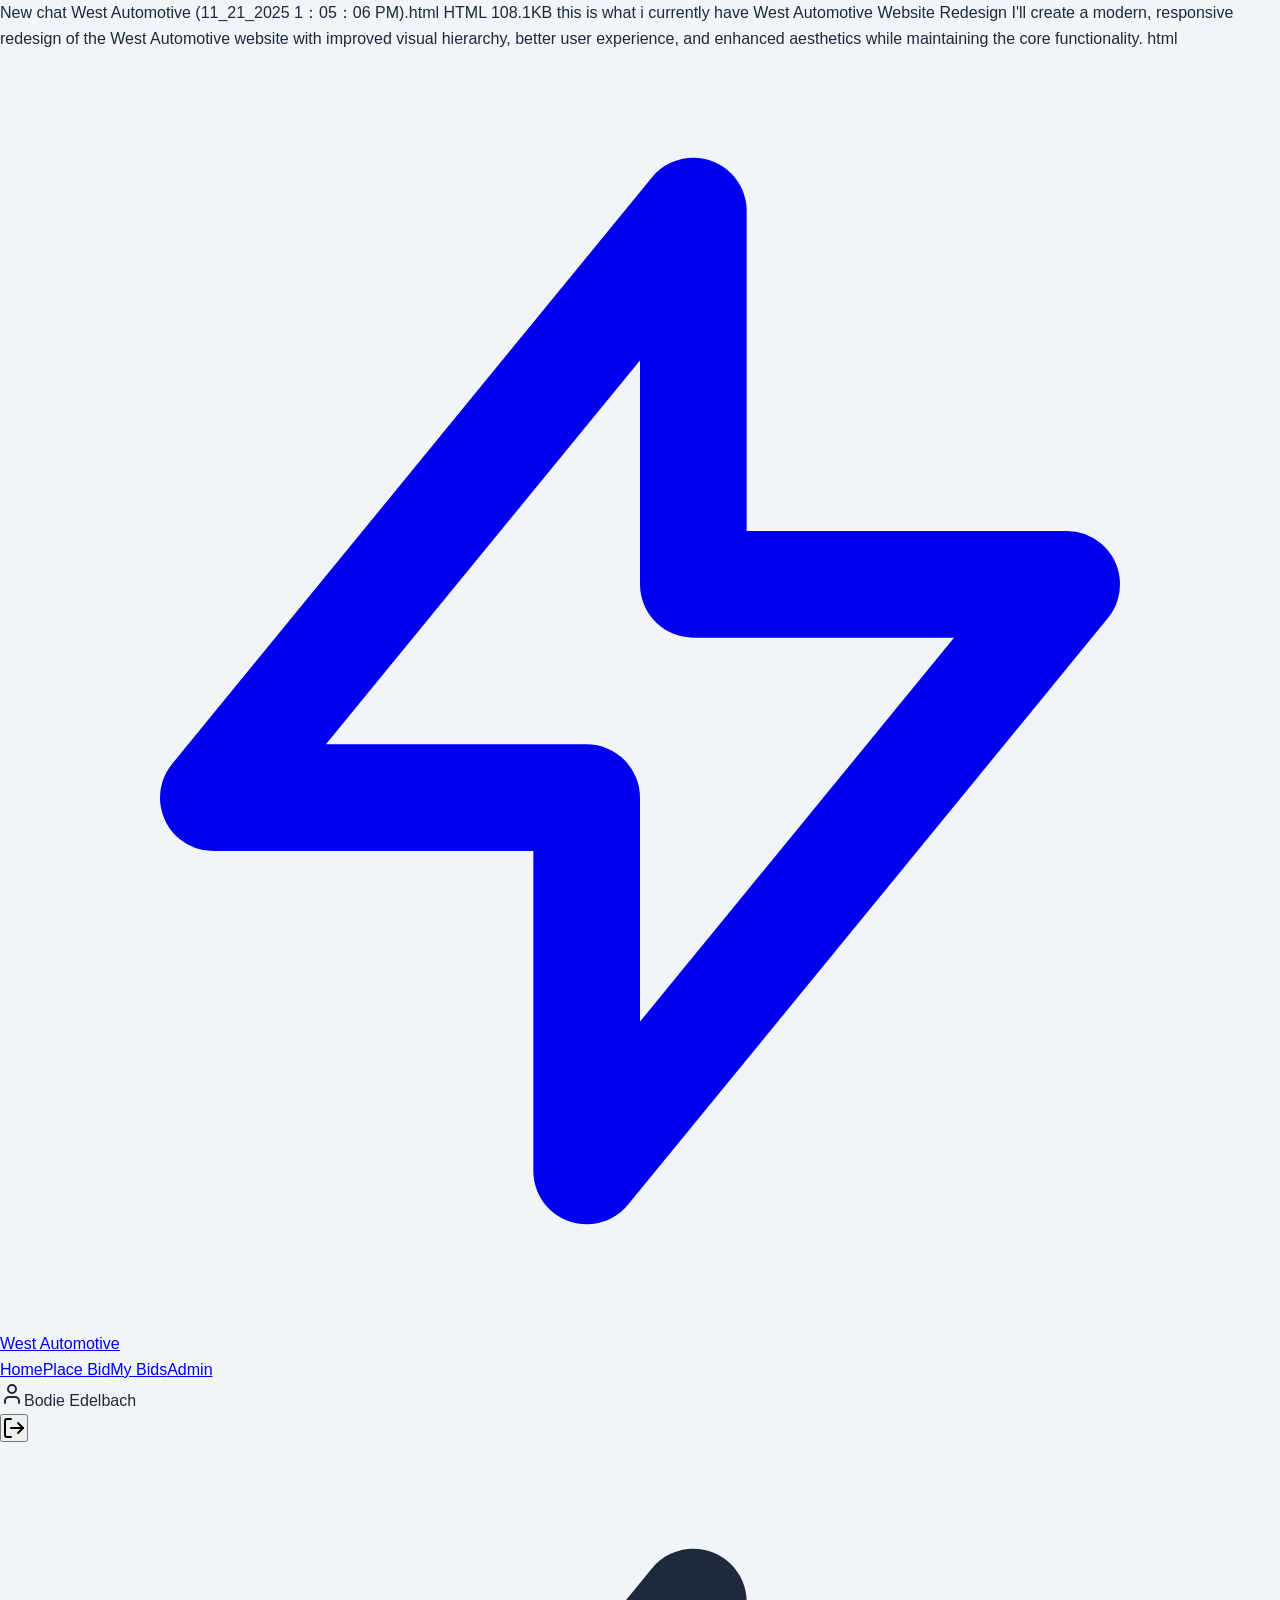
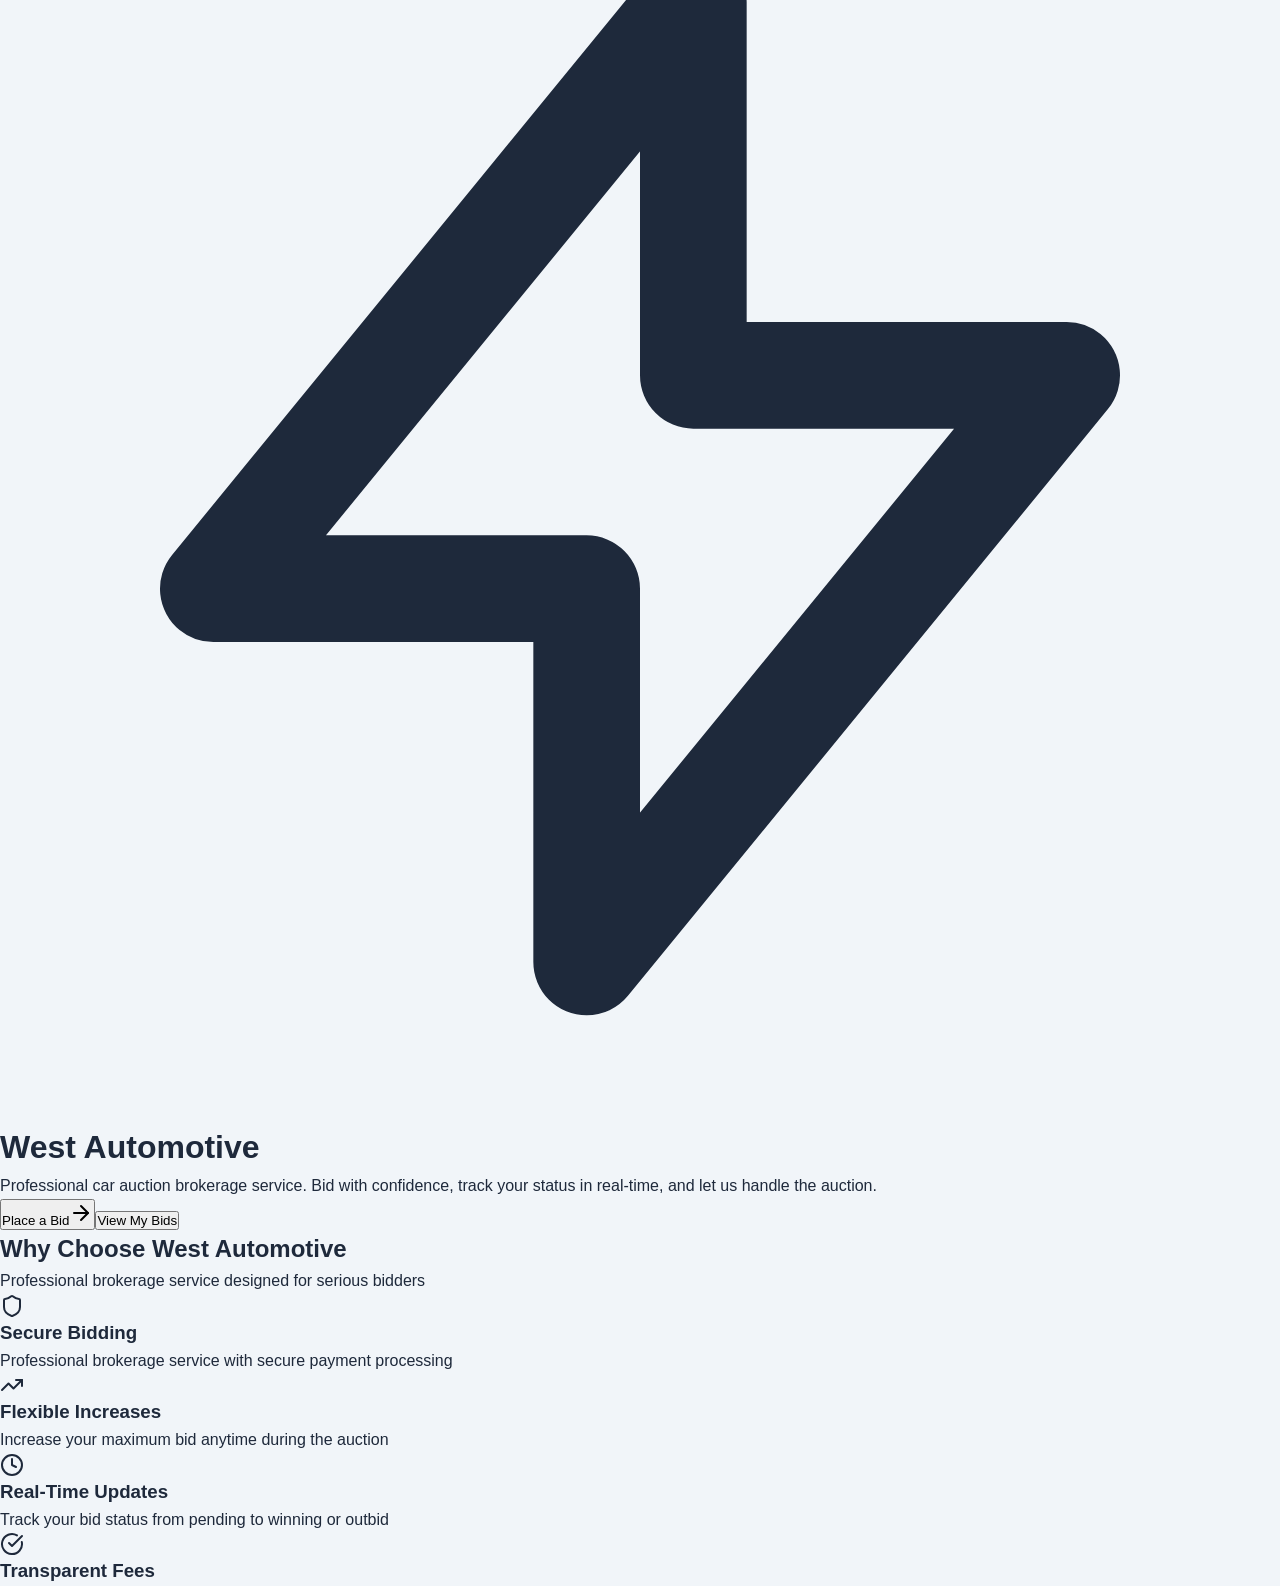
<file: index.html>
New chat
West Automotive (11_21_2025 1：05：06 PM).html
HTML 108.1KB
this is what i currently have
West Automotive Website Redesign
I'll create a modern, responsive redesign of the West Automotive website with improved visual hierarchy, better user experience, and enhanced aesthetics while maintaining the core functionality.

html
<!DOCTYPE html>
<html lang="en">
<head>
    <meta charset="UTF-8">
    <meta name="viewport" content="width=device-width, initial-scale=1.0">
    <title>West Automotive | Professional Car Auction Brokerage</title>
    <link rel="stylesheet" href="https://cdnjs.cloudflare.com/ajax/libs/font-awesome/6.4.0/css/all.min.css">
    <style>
        :root {
            --primary: #1e40af;
            --primary-dark: #1e3a8a;
            --secondary: #0f172a;
            --accent: #f59e0b;
            --light: #f8fafc;
            --gray: #64748b;
            --dark: #1e293b;
            --transition: all 0.3s ease;
            --shadow: 0 10px 15px -3px rgba(0, 0, 0, 0.1);
            --radius: 8px;
        }

        * {
            margin: 0;
            padding: 0;
            box-sizing: border-box;
            font-family: 'Segoe UI', Tahoma, Geneva, Verdana, sans-serif;
        }

        body {
            background-color: #f1f5f9;
            color: var(--dark);
            line-height: 1.6;
        }

        .container {
            width: 100%;
            max-width: 1200px;
            margin: 0 auto;
            padding: 0 20px;
        }

        /* Header Styles */
        header {
            background: linear-gradient(135deg, var(--secondary) 0%, var(--dark) 100%);
            color: white;
            padding: 1rem 0;
            position: sticky;
            top: 0;
            z-index: 1000;
            box-shadow: var(--shadow);
        }

        .header-content {
            display: flex;
           
i dont want you to change it yet, i just want to see it
West Automotive Website
I'll create a modern, responsive version of the West Automotive website with improved visual design while maintaining the original functionality and content.

html
<!DOCTYPE html>
<html lang="en">
<head>
    <meta charset="UTF-8">
    <meta name="viewport" content="width=device-width, initial-scale=1.0">
    <title>West Automotive | Professional Car Auction Brokerage</title>
    <link rel="stylesheet" href="https://cdnjs.cloudflare.com/ajax/libs/font-awesome/6.4.0/css/all.min.css">
    <style>
        :root {
            --primary: #1e40af;
            --primary-dark: #1e3a8a;
            --secondary: #0f172a;
            --accent: #f59e0b;
            --light: #f8fafc;
            --gray: #64748b;
            --dark: #1e293b;
            --transition: all 0.3s ease;
            --shadow: 0 10px 15px -3px rgba(0, 0, 0, 0.1);
            --radius: 8px;
        }

        * {
            margin: 0;
            padding: 0;
            box-sizing: border-box;
            font-family: 'Segoe UI', Tahoma, Geneva, Verdana, sans-serif;
        }

        body {
            background-color: #f1f5f9
no so i just take the notense of this file and past it into my indexhtml
You're right! You can simply copy the entire HTML content from the file you shared and paste it directly into your index.html file.

The file you shared is a complete HTML page that was saved with SingleFile, so it contains:

All the HTML structure

All the CSS styles (embedded in the document)

All the JavaScript (if any was present)

The page content

Just copy everything from <!DOCTYPE html> to the final </html> tag and paste it into your index.html file. Then you can open it in a browser to see the original West Automotive website exactly as it was saved.

Would you like me to help you with anything specific about the website after you've pasted it?


West Automotive (11_21_2025 1：05：06 PM).html
<!DOCTYPE html> <html lang=en><!--
 Page saved with SingleFile 
 url: https://west-automotive-02e83ab9.base44.app/home 
 saved date: Fri Nov 21 2025 13:05:06 GMT-0700 (Mountain Standard Time)
--><meta charset=utf-8>
<meta content="width=device-width, initial-scale=1.0" name=viewport>
<title>
 West Automotive
 </title>
<style>*,:before,:after{--tw-border-spacing-x:0;--tw-border-spacing-y:0;--tw-translate-x:0;--tw-translate-y:0;--tw-rotate:0;--tw-skew-x:0;--tw-skew-y:0;--tw-scale-x:1;--tw-scale-y:1;--tw-pan-x: ;--tw-pan-y: ;--tw-pinch-zoom: ;--tw-scroll-snap-strictness:proximity;--tw-gradient-from-position: ;--tw-gradient-via-position: ;--tw-gradient-to-position: ;--tw-ordinal: ;--tw-slashed-zero: ;--tw-numeric-figure: ;--tw-numeric-spacing: ;--tw-numeric-fraction: ;--tw-ring-inset: ;--tw-ring-offset-width:0px;--tw-ring-offset-color:#fff;--tw-ring-color:rgb(59 130 246/.5);--tw-ring-offset-shadow:0 0#0000;--tw-ring-shadow:0 0#0000;--tw-shadow:0 0#0000;--tw-shadow-colored:0 0#0000;--tw-blur: ;--tw-brightness: ;--tw-contrast: ;--tw-grayscale: ;--tw-hue-rotate: ;--tw-invert: ;--tw-saturate: ;--tw-sepia: ;--tw-drop-shadow: ;--tw-backdrop-blur: ;--tw-backdrop-brightness: ;--tw-backdrop-contrast: ;--tw-backdrop-grayscale: ;--tw-backdrop-hue-rotate: ;--tw-backdrop-invert: ;--tw-backdrop-opacity: ;--tw-backdrop-saturate: ;--tw-backdrop-sepia: ;--tw-contain-size: ;--tw-contain-layout: ;--tw-contain-paint: ;--tw-contain-style: }::backdrop{--tw-border-spacing-x:0;--tw-border-spacing-y:0;--tw-translate-x:0;--tw-translate-y:0;--tw-rotate:0;--tw-skew-x:0;--tw-skew-y:0;--tw-scale-x:1;--tw-scale-y:1;--tw-pan-x: ;--tw-pan-y: ;--tw-pinch-zoom: ;--tw-scroll-snap-strictness:proximity;--tw-gradient-from-position: ;--tw-gradient-via-position: ;--tw-gradient-to-position: ;--tw-ordinal: ;--tw-slashed-zero: ;--tw-numeric-figure: ;--tw-numeric-spacing: ;--tw-numeric-fraction: ;--tw-ring-inset: ;--tw-ring-offset-width:0px;--tw-ring-offset-color:#fff;--tw-ring-color:rgb(59 130 246/.5);--tw-ring-offset-shadow:0 0#0000;--tw-ring-shadow:0 0#0000;--tw-shadow:0 0#0000;--tw-shadow-colored:0 0#0000;--tw-blur: ;--tw-brightness: ;--tw-contrast: ;--tw-grayscale: ;--tw-hue-rotate: ;--tw-invert: ;--tw-saturate: ;--tw-sepia: ;--tw-drop-shadow: ;--tw-backdrop-blur: ;--tw-backdrop-brightness: ;--tw-backdrop-contrast: ;--tw-backdrop-grayscale: ;--tw-backdrop-hue-rotate: ;--tw-backdrop-invert: ;--tw-backdrop-opacity: ;--tw-backdrop-saturate: ;--tw-backdrop-sepia: ;--tw-contain-size: ;--tw-contain-layout: ;--tw-contain-paint: ;--tw-contain-style: }*,:before,:after{box-sizing:border-box;border-width:0;border-style:solid}:before,:after{--tw-content:""}html{line-height:1.5;-webkit-text-size-adjust:100%;-moz-tab-size:4;-o-tab-size:4;tab-size:4;font-family:ui-sans-serif,system-ui,sans-serif,"Apple Color Emoji","Segoe UI Emoji",Segoe UI Symbol,"Noto Color Emoji";font-feature-settings:normal;font-variation-settings:normal;-webkit-tap-highlight-color:transparent}body{margin:0;line-height:inherit}a{color:inherit;text-decoration:inherit}button{font-family:inherit;font-feature-settings:inherit;font-variation-settings:inherit;font-size:100%;font-weight:inherit;line-height:inherit;letter-spacing:inherit;margin:0;padding:0}button{text-transform:none}button{-webkit-appearance:button;background-color:transparent;background-image:none}::-webkit-inner-spin-button,::-webkit-outer-spin-button{height:auto}::-webkit-search-decoration{-webkit-appearance:none}::-webkit-file-upload-button{-webkit-appearance:button;font:inherit}h1,h2,h3,p{margin:0}input::-moz-placeholder,textarea::-moz-placeholder{opacity:1;color:#9ca3af}input::placeholder,textarea::placeholder{opacity:1;color:#9ca3af}button{cursor:pointer}img,svg{display:block;vertical-align:middle}img{max-width:100%;height:auto}:root{--background:0 0% 100%;--foreground:0 0% 3.9%;--card:0 0% 100%;--card-foreground:0 0% 3.9%;--popover:0 0% 100%;--popover-foreground:0 0% 3.9%;--primary:0 0% 9%;--primary-foreground:0 0% 98%;--secondary:0 0% 96.1%;--secondary-foreground:0 0% 9%;--muted:0 0% 96.1%;--muted-foreground:0 0% 45.1%;--accent:0 0% 96.1%;--accent-foreground:0 0% 9%;--destructive:0 84.2% 60.2%;--destructive-foreground:0 0% 98%;--border:0 0% 89.8%;--input:0 0% 89.8%;--ring:0 0% 3.9%;--chart-1:12 76% 61%;--chart-2:173 58% 39%;--chart-3:197 37% 24%;--chart-4:43 74% 66%;--chart-5:27 87% 67%;--radius:.5rem;--sidebar-background:0 0% 98%;--sidebar-foreground:240 5.3% 26.1%;--sidebar-primary:240 5.9% 10%;--sidebar-primary-foreground:0 0% 98%;--sidebar-accent:240 4.8% 95.9%;--sidebar-accent-foreground:240 5.9% 10%;--sidebar-border:220 13% 91%;--sidebar-ring:217.2 91.2% 59.8%}*{border-color:hsl(var(--border));outline-color:hsl(var(--ring)/.5)}body{background-color:hsl(var(--background));color:hsl(var(--foreground))}.fixed{position:fixed}.absolute{position:absolute}.relative{position:relative}.sticky{position:sticky}.inset-0{top:0;right:0;bottom:0;left:0}.top-0{top:0}.z-50{z-index:50}.z-\[100\]{z-index:100}.mx-auto{margin-left:auto;margin-right:auto}.mb-16{margin-bottom:4rem}.mb-2{margin-bottom:.5rem}.mb-4{margin-bottom:1rem}.mb-6{margin-bottom:1.5rem}.mb-8{margin-bottom:2rem}.ml-2{margin-left:.5rem}.inline-block{display:inline-block}.flex{display:flex}.inline-flex{display:inline-flex}.grid{display:grid}.hidden{display:none}.h-1{height:.25rem}.h-10{height:2.5rem}.h-12{height:3rem}.h-14{height:3.5rem}.h-16{height:4rem}.h-4{height:1rem}.h-6{height:1.5rem}.h-8{height:2rem}.max-h-screen{max-height:100vh}.min-h-screen{min-height:100vh}.w-10{width:2.5rem}.w-12{width:3rem}.w-16{width:4rem}.w-32{width:8rem}.w-4{width:1rem}.w-6{width:1.5rem}.w-full{width:100%}.max-w-2xl{max-width:42rem}.max-w-3xl{max-width:48rem}.max-w-4xl{max-width:56rem}.max-w-7xl{max-width:80rem}.flex-1{flex:1 1 0%}@keyframes pulse{50%{opacity:.5}}@keyframes spin{to{transform:rotate(360deg)}}.flex-col{flex-direction:column}.flex-col-reverse{flex-direction:column-reverse}.items-center{align-items:center}.justify-center{justify-content:center}.justify-between{justify-content:space-between}.gap-2{gap:.5rem}.gap-4{gap:1rem}.gap-6{gap:1.5rem}.space-x-2>:not([hidden])~:not([hidden]){--tw-space-x-reverse:0;margin-right:calc(.5rem*var(--tw-space-x-reverse));margin-left:calc(.5rem*calc(1 - var(--tw-space-x-reverse)))}.space-x-3>:not([hidden])~:not([hidden]){--tw-space-x-reverse:0;margin-right:calc(.75rem*var(--tw-space-x-reverse));margin-left:calc(.75rem*calc(1 - var(--tw-space-x-reverse)))}.space-x-6>:not([hidden])~:not([hidden]){--tw-space-x-reverse:0;margin-right:calc(1.5rem*var(--tw-space-x-reverse));margin-left:calc(1.5rem*calc(1 - var(--tw-space-x-reverse)))}.space-y-8>:not([hidden])~:not([hidden]){--tw-space-y-reverse:0;margin-top:calc(2rem*calc(1 - var(--tw-space-y-reverse)));margin-bottom:calc(2rem*var(--tw-space-y-reverse))}.overflow-hidden{overflow:hidden}.whitespace-nowrap{white-space:nowrap}.rounded-2xl{border-radius:1rem}.rounded-full{border-radius:9999px}.rounded-md{border-radius:calc(var(--radius) - 2px)}.rounded-xl{border-radius:.75rem}.border{border-width:1px}.border-2{border-width:2px}.border-b{border-bottom-width:1px}.border-l{border-left-width:1px}.border-t{border-top-width:1px}.border-slate-700{--tw-border-opacity:1;border-color:rgb(51 65 85/var(--tw-border-opacity,1))}.border-slate-800{--tw-border-opacity:1;border-color:rgb(30 41 59/var(--tw-border-opacity,1))}.border-white\/20{border-color:#fff3}.bg-background{background-color:hsl(var(--background))}.bg-slate-800\/50{background-color:#1e293b80}.bg-slate-900{--tw-bg-opacity:1;background-color:rgb(15 23 42/var(--tw-bg-opacity,1))}.bg-\[url\(\'data\:image\/svg\+xml\;base64\,PHN2ZyB3aWR0aD0iNjAiIGhlaWdodD0iNjAiIHhtbG5zPSJodHRwOi8vd3d3LnczLm9yZy8yMDAwL3N2ZyI\+PGRlZnM\+PHBhdHRlcm4gaWQ9ImdyaWQiIHdpZHRoPSI2MCIgaGVpZ2h0PSI2MCIgcGF0dGVyblVuaXRzPSJ1c2VyU3BhY2VPblVzZSI\+PHBhdGggZD0iTSAxMCAwIEwgMCAwIDAgMTAiIGZpbGw9Im5vbmUiIHN0cm9rZT0id2hpdGUiIHN0cm9rZS1vcGFjaXR5PSIwLjAzIiBzdHJva2Utd2lkdGg9IjEiLz48L3BhdHRlcm4\+PC9kZWZzPjxyZWN0IHdpZHRoPSIxMDAlIiBoZWlnaHQ9IjEwMCUiIGZpbGw9InVybCgjZ3JpZCkiLz48L3N2Zz4\=\'\)\]{background-image:url([data-uri])}.bg-gradient-to-br{background-image:linear-gradient(to bottom right,var(--tw-gradient-stops))}.bg-gradient-to-r{background-image:linear-gradient(to right,var(--tw-gradient-stops))}.from-blue-500{--tw-gradient-from:#3b82f6 var(--tw-gradient-from-position);--tw-gradient-to:rgb(59 130 246/0) var(--tw-gradient-to-position);--tw-gradient-stops:var(--tw-gradient-from),var(--tw-gradient-to)}.from-blue-600{--tw-gradient-from:#2563eb var(--tw-gradient-from-position);--tw-gradient-to:rgb(37 99 235/0) var(--tw-gradient-to-position);--tw-gradient-stops:var(--tw-gradient-from),var(--tw-gradient-to)}.from-blue-600\/10{--tw-gradient-from:rgb(37 99 235/.1) var(--tw-gradient-from-position);--tw-gradient-to:rgb(37 99 235/0) var(--tw-gradient-to-position);--tw-gradient-stops:var(--tw-gradient-from),var(--tw-gradient-to)}.from-slate-800{--tw-gradient-from:#1e293b var(--tw-gradient-from-position);--tw-gradient-to:rgb(30 41 59/0) var(--tw-gradient-to-position);--tw-gradient-stops:var(--tw-gradient-from),var(--tw-gradient-to)}.from-slate-900{--tw-gradient-from:#0f172a var(--tw-gradient-from-position);--tw-gradient-to:rgb(15 23 42/0) var(--tw-gradient-to-position);--tw-gradient-stops:var(--tw-gradient-from),var(--tw-gradient-to)}.via-slate-800{--tw-gradient-to:rgb(30 41 59/0) var(--tw-gradient-to-position);--tw-gradient-stops:var(--tw-gradient-from),#1e293b var(--tw-gradient-via-position),var(--tw-gradient-to)}.to-blue-700{--tw-gradient-to:#1d4ed8 var(--tw-gradient-to-position)}.to-purple-500{--tw-gradient-to:#a855f7 var(--tw-gradient-to-position)}.to-purple-600\/10{--tw-gradient-to:rgb(147 51 234/.1) var(--tw-gradient-to-position)}.to-slate-900{--tw-gradient-to:#0f172a var(--tw-gradient-to-position)}.p-4{padding:1rem}.p-6{padding:1.5rem}.px-3{padding-left:.75rem;padding-right:.75rem}.px-4{padding-left:1rem;padding-right:1rem}.px-6{padding-left:1.5rem;padding-right:1.5rem}.px-8{padding-left:2rem;padding-right:2rem}.py-12{padding-top:3rem;padding-bottom:3rem}.py-16{padding-top:4rem;padding-bottom:4rem}.py-24{padding-top:6rem;padding-bottom:6rem}.py-6{padding-top:1.5rem;padding-bottom:1.5rem}.pl-6{padding-left:1.5rem}.pt-4{padding-top:1rem}.pt-6{padding-top:1.5rem}.text-center{text-align:center}.text-3xl{font-size:1.875rem;line-height:2.25rem}.text-5xl{font-size:3rem;line-height:1}.text-lg{font-size:1.125rem;line-height:1.75rem}.text-sm{font-size:.875rem;line-height:1.25rem}.text-xl{font-size:1.25rem;line-height:1.75rem}.text-xs{font-size:.75rem;line-height:1rem}.font-black{font-weight:900}.font-bold{font-weight:700}.font-medium{font-weight:500}.font-semibold{font-weight:600}.leading-relaxed{line-height:1.625}.tracking-tight{letter-spacing:-.025em}.text-card-foreground{color:hsl(var(--card-foreground))}.text-primary-foreground{color:hsl(var(--primary-foreground))}.text-slate-300{--tw-text-opacity:1;color:rgb(203 213 225/var(--tw-text-opacity,1))}.text-slate-400{--tw-text-opacity:1;color:rgb(148 163 184/var(--tw-text-opacity,1))}.text-slate-600{--tw-text-opacity:1;color:rgb(71 85 105/var(--tw-text-opacity,1))}.text-white{--tw-text-opacity:1;color:rgb(255 255 255/var(--tw-text-opacity,1))}.opacity-40{opacity:.4}.shadow{--tw-shadow:0 1px 3px 0 rgb(0 0 0/.1),0 1px 2px -1px rgb(0 0 0/.1);--tw-shadow-colored:0 1px 3px 0 var(--tw-shadow-color),0 1px 2px -1px var(--tw-shadow-color);box-shadow:var(--tw-ring-offset-shadow,0 0#0000),var(--tw-ring-shadow,0 0#0000),var(--tw-shadow)}.shadow-2xl{--tw-shadow:0 25px 50px -12px rgb(0 0 0/.25);--tw-shadow-colored:0 25px 50px -12px var(--tw-shadow-color);box-shadow:var(--tw-ring-offset-shadow,0 0#0000),var(--tw-ring-shadow,0 0#0000),var(--tw-shadow)}.shadow-lg{--tw-shadow:0 10px 15px -3px rgb(0 0 0/.1),0 4px 6px -4px rgb(0 0 0/.1);--tw-shadow-colored:0 10px 15px -3px var(--tw-shadow-color),0 4px 6px -4px var(--tw-shadow-color);box-shadow:var(--tw-ring-offset-shadow,0 0#0000),var(--tw-ring-shadow,0 0#0000),var(--tw-shadow)}.shadow-sm{--tw-shadow:0 1px 2px 0 rgb(0 0 0/.05);--tw-shadow-colored:0 1px 2px 0 var(--tw-shadow-color);box-shadow:var(--tw-ring-offset-shadow,0 0#0000),var(--tw-ring-shadow,0 0#0000),var(--tw-shadow)}.shadow-xl{--tw-shadow:0 20px 25px -5px rgb(0 0 0/.1),0 8px 10px -6px rgb(0 0 0/.1);--tw-shadow-colored:0 20px 25px -5px var(--tw-shadow-color),0 8px 10px -6px var(--tw-shadow-color);box-shadow:var(--tw-ring-offset-shadow,0 0#0000),var(--tw-ring-shadow,0 0#0000),var(--tw-shadow)}.backdrop-blur{--tw-backdrop-blur:blur(8px);-webkit-backdrop-filter:var(--tw-backdrop-blur) var(--tw-backdrop-brightness) var(--tw-backdrop-contrast) var(--tw-backdrop-grayscale) var(--tw-backdrop-hue-rotate) var(--tw-backdrop-invert) var(--tw-backdrop-opacity) var(--tw-backdrop-saturate) var(--tw-backdrop-sepia);backdrop-filter:var(--tw-backdrop-blur) var(--tw-backdrop-brightness) var(--tw-backdrop-contrast) var(--tw-backdrop-grayscale) var(--tw-backdrop-hue-rotate) var(--tw-backdrop-invert) var(--tw-backdrop-opacity) var(--tw-backdrop-saturate) var(--tw-backdrop-sepia)}.transition-all{transition-property:all;transition-timing-function:cubic-bezier(.4,0,.2,1)}.transition-colors{transition-property:color,background-color,border-color,text-decoration-color,fill,stroke;transition-timing-function:cubic-bezier(.4,0,.2,1);transition-duration:.15s}.transition-shadow{transition-property:box-shadow;transition-timing-function:cubic-bezier(.4,0,.2,1);transition-duration:.15s}.duration-300{transition-duration:.3s}@keyframes enter{0%{opacity:var(--tw-enter-opacity,1);transform:translate3d(var(--tw-enter-translate-x,0),var(--tw-enter-translate-y,0),0) scale3d(var(--tw-enter-scale,1),var(--tw-enter-scale,1),var(--tw-enter-scale,1)) rotate(var(--tw-enter-rotate,0))}}@keyframes exit{to{opacity:var(--tw-exit-opacity,1);transform:translate3d(var(--tw-exit-translate-x,0),var(--tw-exit-translate-y,0),0) scale3d(var(--tw-exit-scale,1),var(--tw-exit-scale,1),var(--tw-exit-scale,1)) rotate(var(--tw-exit-rotate,0))}}.duration-300{animation-duration:.3s}.file\:border-0::file-selector-button{border-width:0px}.file\:bg-transparent::file-selector-button{background-color:transparent}.file\:text-sm::file-selector-button{font-size:.875rem;line-height:1.25rem}.file\:font-medium::file-selector-button{font-weight:500}.file\:text-foreground::file-selector-button{color:hsl(var(--foreground))}.placeholder\:text-muted-foreground::-moz-placeholder{color:hsl(var(--muted-foreground))}.placeholder\:text-muted-foreground::placeholder{color:hsl(var(--muted-foreground))}.after\:absolute:after{content:var(--tw-content);position:absolute}.after\:-inset-2:after{content:var(--tw-content);top:-.5rem;right:-.5rem;bottom:-.5rem;left:-.5rem}.after\:inset-y-0:after{content:var(--tw-content);top:0;bottom:0}.after\:left-1\/2:after{content:var(--tw-content);left:50%}.after\:w-1:after{content:var(--tw-content);width:.25rem}.after\:w-\[2px\]:after{content:var(--tw-content);width:2px}.after\:-translate-x-1\/2:after{content:var(--tw-content);--tw-translate-x:-50%;transform:translate(var(--tw-translate-x),var(--tw-translate-y)) rotate(var(--tw-rotate)) skew(var(--tw-skew-x)) skewY(var(--tw-skew-y)) scaleX(var(--tw-scale-x)) scaleY(var(--tw-scale-y))}.focus-within\:relative:focus-within{position:relative}.focus-within\:z-20:focus-within{z-index:20}.hover\:scale-105:hover{--tw-scale-x:1.05;--tw-scale-y:1.05;transform:translate(var(--tw-translate-x),var(--tw-translate-y)) rotate(var(--tw-rotate)) skew(var(--tw-skew-x)) skewY(var(--tw-skew-y)) scaleX(var(--tw-scale-x)) scaleY(var(--tw-scale-y))}.hover\:border-slate-300:hover{--tw-border-opacity:1;border-color:rgb(203 213 225/var(--tw-border-opacity,1))}.hover\:bg-accent:hover{background-color:hsl(var(--accent))}.hover\:bg-blue-200:hover{--tw-bg-opacity:1;background-color:rgb(191 219 254/var(--tw-bg-opacity,1))}.hover\:bg-destructive\/80:hover{background-color:hsl(var(--destructive)/.8)}.hover\:bg-destructive\/90:hover{background-color:hsl(var(--destructive)/.9)}.hover\:bg-muted:hover{background-color:hsl(var(--muted))}.hover\:bg-muted\/50:hover{background-color:hsl(var(--muted)/.5)}.hover\:bg-primary:hover{background-color:hsl(var(--primary))}.hover\:bg-primary\/80:hover{background-color:hsl(var(--primary)/.8)}.hover\:bg-primary\/90:hover{background-color:hsl(var(--primary)/.9)}.hover\:bg-red-50:hover{--tw-bg-opacity:1;background-color:rgb(254 242 242/var(--tw-bg-opacity,1))}.hover\:bg-secondary:hover{background-color:hsl(var(--secondary))}.hover\:bg-secondary\/80:hover{background-color:hsl(var(--secondary)/.8)}.hover\:bg-sidebar-accent:hover{background-color:hsl(var(--sidebar-accent))}.hover\:bg-slate-50:hover{--tw-bg-opacity:1;background-color:rgb(248 250 252/var(--tw-bg-opacity,1))}.hover\:bg-slate-800:hover{--tw-bg-opacity:1;background-color:rgb(30 41 59/var(--tw-bg-opacity,1))}.hover\:bg-white\/10:hover{background-color:#ffffff1a}.hover\:from-blue-700:hover{--tw-gradient-from:#1d4ed8 var(--tw-gradient-from-position);--tw-gradient-to:rgb(29 78 216/0) var(--tw-gradient-to-position);--tw-gradient-stops:var(--tw-gradient-from),var(--tw-gradient-to)}.hover\:to-blue-800:hover{--tw-gradient-to:#1e40af var(--tw-gradient-to-position)}.hover\:text-accent-foreground:hover{color:hsl(var(--accent-foreground))}.hover\:text-foreground:hover{color:hsl(var(--foreground))}.hover\:text-muted-foreground:hover{color:hsl(var(--muted-foreground))}.hover\:text-primary-foreground:hover{color:hsl(var(--primary-foreground))}.hover\:text-red-700:hover{--tw-text-opacity:1;color:rgb(185 28 28/var(--tw-text-opacity,1))}.hover\:text-sidebar-accent-foreground:hover{color:hsl(var(--sidebar-accent-foreground))}.hover\:text-slate-600:hover{--tw-text-opacity:1;color:rgb(71 85 105/var(--tw-text-opacity,1))}.hover\:text-slate-700:hover{--tw-text-opacity:1;color:rgb(51 65 85/var(--tw-text-opacity,1))}.hover\:text-slate-900:hover{--tw-text-opacity:1;color:rgb(15 23 42/var(--tw-text-opacity,1))}.hover\:text-white:hover{--tw-text-opacity:1;color:rgb(255 255 255/var(--tw-text-opacity,1))}.hover\:underline:hover{text-decoration-line:underline}.hover\:opacity-100:hover{opacity:1}.hover\:shadow-\[0_0_0_1px_hsl\(var\(--sidebar-accent\)\)\]:hover{--tw-shadow:0 0 0 1px hsl(var(--sidebar-accent));--tw-shadow-colored:0 0 0 1px var(--tw-shadow-color);box-shadow:var(--tw-ring-offset-shadow,0 0#0000),var(--tw-ring-shadow,0 0#0000),var(--tw-shadow)}.hover\:shadow-lg:hover{--tw-shadow:0 10px 15px -3px rgb(0 0 0/.1),0 4px 6px -4px rgb(0 0 0/.1);--tw-shadow-colored:0 10px 15px -3px var(--tw-shadow-color),0 4px 6px -4px var(--tw-shadow-color);box-shadow:var(--tw-ring-offset-shadow,0 0#0000),var(--tw-ring-shadow,0 0#0000),var(--tw-shadow)}.hover\:after\:bg-sidebar-border:hover:after{content:var(--tw-content);background-color:hsl(var(--sidebar-border))}.focus\:border-blue-500:focus{--tw-border-opacity:1;border-color:rgb(59 130 246/var(--tw-border-opacity,1))}.focus\:bg-accent:focus{background-color:hsl(var(--accent))}.focus\:bg-primary:focus{background-color:hsl(var(--primary))}.focus\:text-accent-foreground:focus{color:hsl(var(--accent-foreground))}.focus\:text-primary-foreground:focus{color:hsl(var(--primary-foreground))}.focus\:opacity-100:focus{opacity:1}.focus\:outline-none:focus{outline:2px solid transparent;outline-offset:2px}.focus\:ring-1:focus{--tw-ring-offset-shadow:var(--tw-ring-inset)0 0 0 var(--tw-ring-offset-width) var(--tw-ring-offset-color);--tw-ring-shadow:var(--tw-ring-inset)0 0 0 calc(1px + var(--tw-ring-offset-width)) var(--tw-ring-color);box-shadow:var(--tw-ring-offset-shadow),var(--tw-ring-shadow),var(--tw-shadow,0 0#0000)}.focus\:ring-2:focus{--tw-ring-offset-shadow:var(--tw-ring-inset)0 0 0 var(--tw-ring-offset-width) var(--tw-ring-offset-color);--tw-ring-shadow:var(--tw-ring-inset)0 0 0 calc(2px + var(--tw-ring-offset-width)) var(--tw-ring-color);box-shadow:var(--tw-ring-offset-shadow),var(--tw-ring-shadow),var(--tw-shadow,0 0#0000)}.focus\:ring-blue-500:focus{--tw-ring-opacity:1;--tw-ring-color:rgb(59 130 246/var(--tw-ring-opacity,1))}.focus\:ring-ring:focus{--tw-ring-color:hsl(var(--ring))}.focus\:ring-slate-500:focus{--tw-ring-opacity:1;--tw-ring-color:rgb(100 116 139/var(--tw-ring-opacity,1))}.focus\:ring-offset-2:focus{--tw-ring-offset-width:2px}.focus-visible\:outline-none:focus-visible{outline:2px solid transparent;outline-offset:2px}.focus-visible\:ring-1:focus-visible{--tw-ring-offset-shadow:var(--tw-ring-inset)0 0 0 var(--tw-ring-offset-width) var(--tw-ring-offset-color);--tw-ring-shadow:var(--tw-ring-inset)0 0 0 calc(1px + var(--tw-ring-offset-width)) var(--tw-ring-color);box-shadow:var(--tw-ring-offset-shadow),var(--tw-ring-shadow),var(--tw-shadow,0 0#0000)}.focus-visible\:ring-2:focus-visible{--tw-ring-offset-shadow:var(--tw-ring-inset)0 0 0 var(--tw-ring-offset-width) var(--tw-ring-offset-color);--tw-ring-shadow:var(--tw-ring-inset)0 0 0 calc(2px + var(--tw-ring-offset-width)) var(--tw-ring-color);box-shadow:var(--tw-ring-offset-shadow),var(--tw-ring-shadow),var(--tw-shadow,0 0#0000)}.focus-visible\:ring-ring:focus-visible{--tw-ring-color:hsl(var(--ring))}.focus-visible\:ring-sidebar-ring:focus-visible{--tw-ring-color:hsl(var(--sidebar-ring))}.focus-visible\:ring-offset-1:focus-visible{--tw-ring-offset-width:1px}.focus-visible\:ring-offset-2:focus-visible{--tw-ring-offset-width:2px}.focus-visible\:ring-offset-background:focus-visible{--tw-ring-offset-color:hsl(var(--background))}.active\:bg-sidebar-accent:active{background-color:hsl(var(--sidebar-accent))}.active\:text-sidebar-accent-foreground:active{color:hsl(var(--sidebar-accent-foreground))}.group\/menu-item:focus-within .group-focus-within\/menu-item\:opacity-100{opacity:1}.group\/menu-item:hover .group-hover\/menu-item\:opacity-100,.group:hover .group-hover\:opacity-100{opacity:1}.group:hover .group-hover\:shadow-blue-500\/50{--tw-shadow-color:rgb(59 130 246/.5);--tw-shadow:var(--tw-shadow-colored)}.group.destructive .group-\[\.destructive\]\:hover\:border-destructive\/30:hover{border-color:hsl(var(--destructive)/.3)}.group.destructive .group-\[\.destructive\]\:hover\:bg-destructive:hover{background-color:hsl(var(--destructive))}.group.destructive .group-\[\.destructive\]\:hover\:text-destructive-foreground:hover{color:hsl(var(--destructive-foreground))}.group.destructive .group-\[\.destructive\]\:hover\:text-red-50:hover{--tw-text-opacity:1;color:rgb(254 242 242/var(--tw-text-opacity,1))}.group.destructive .group-\[\.destructive\]\:focus\:ring-destructive:focus{--tw-ring-color:hsl(var(--destructive))}.group.destructive .group-\[\.destructive\]\:focus\:ring-red-400:focus{--tw-ring-opacity:1;--tw-ring-color:rgb(248 113 113/var(--tw-ring-opacity,1))}.group.destructive .group-\[\.destructive\]\:focus\:ring-offset-red-600:focus{--tw-ring-offset-color:#dc2626}.peer\/menu-button:hover~.peer-hover\/menu-button\:text-sidebar-accent-foreground{color:hsl(var(--sidebar-accent-foreground))}@keyframes accordion-up{0%{height:var(--radix-accordion-content-height)}to{height:0}}@keyframes accordion-down{0%{height:0}to{height:var(--radix-accordion-content-height)}}.data-\[panel-group-direction\=vertical\]\:after\:left-0[data-panel-group-direction=vertical]:after{content:var(--tw-content);left:0}.data-\[panel-group-direction\=vertical\]\:after\:h-1[data-panel-group-direction=vertical]:after{content:var(--tw-content);height:.25rem}.data-\[panel-group-direction\=vertical\]\:after\:w-full[data-panel-group-direction=vertical]:after{content:var(--tw-content);width:100%}.data-\[panel-group-direction\=vertical\]\:after\:-translate-y-1\/2[data-panel-group-direction=vertical]:after{content:var(--tw-content);--tw-translate-y:-50%;transform:translate(var(--tw-translate-x),var(--tw-translate-y)) rotate(var(--tw-rotate)) skew(var(--tw-skew-x)) skewY(var(--tw-skew-y)) scaleX(var(--tw-scale-x)) scaleY(var(--tw-scale-y))}.data-\[panel-group-direction\=vertical\]\:after\:translate-x-0[data-panel-group-direction=vertical]:after{content:var(--tw-content);--tw-translate-x:0px;transform:translate(var(--tw-translate-x),var(--tw-translate-y)) rotate(var(--tw-rotate)) skew(var(--tw-skew-x)) skewY(var(--tw-skew-y)) scaleX(var(--tw-scale-x)) scaleY(var(--tw-scale-y))}.data-\[state\=open\]\:hover\:bg-sidebar-accent:hover[data-state=open]{background-color:hsl(var(--sidebar-accent))}.data-\[state\=open\]\:hover\:text-sidebar-accent-foreground:hover[data-state=open]{color:hsl(var(--sidebar-accent-foreground))}.group[data-collapsible=offcanvas] .group-data-\[collapsible\=offcanvas\]\:after\:left-full:after{content:var(--tw-content);left:100%}.group[data-collapsible=offcanvas] .group-data-\[collapsible\=offcanvas\]\:hover\:bg-sidebar:hover{background-color:hsl(var(--sidebar-background))}@media (min-width:640px){.sm\:bottom-0{bottom:0}.sm\:right-0{right:0}.sm\:top-auto{top:auto}.sm\:block{display:block}.sm\:flex-row{flex-direction:row}.sm\:flex-col{flex-direction:column}.sm\:px-6{padding-left:1.5rem;padding-right:1.5rem}}@media (min-width:768px){.md\:flex{display:flex}.md\:hidden{display:none}.md\:max-w-\[420px\]{max-width:420px}.md\:grid-cols-2{grid-template-columns:repeat(2,minmax(0,1fr))}.md\:py-32{padding-top:8rem;padding-bottom:8rem}.md\:text-2xl{font-size:1.5rem;line-height:2rem}.md\:text-4xl{font-size:2.25rem;line-height:2.5rem}.md\:text-7xl{font-size:4.5rem;line-height:1}.after\:md\:hidden:after{content:var(--tw-content);display:none}}@media (min-width:1024px){.lg\:grid-cols-4{grid-template-columns:repeat(4,minmax(0,1fr))}.lg\:px-8{padding-left:2rem;padding-right:2rem}}.\[\&_svg\]\:pointer-events-none svg{pointer-events:none}.\[\&_svg\]\:size-4 svg{width:1rem;height:1rem}.\[\&_svg\]\:shrink-0 svg{flex-shrink:0}</style>
<style>@keyframes badge-spin{from{transform:rotate(0deg)}to{transform:rotate(360deg)}}</style><meta name=referrer content=no-referrer><link href="[data-uri]" rel=icon type=image/svg+xml><style>.sf-hidden{display:none!important}</style><link rel=canonical href=https://west-automotive-02e83ab9.base44.app/home><meta http-equiv=content-security-policy content="default-src 'none'; font-src 'self' data:; img-src 'self' data:; style-src 'unsafe-inline'; media-src 'self' data:; script-src 'unsafe-inline' data:; object-src 'self' data:; frame-src 'self' data:;"></head>
 <body>
 <div id=root><div class="min-h-screen flex flex-col"><nav class="bg-slate-900 border-b border-slate-800 shadow-xl sticky top-0 z-50"><div class="max-w-7xl mx-auto px-4 sm:px-6 lg:px-8"><div class="flex justify-between items-center h-16"><a class="flex items-center space-x-3 group" href=https://west-automotive-02e83ab9.base44.app/home><div class="w-10 h-10 rounded-xl bg-gradient-to-br from-blue-500 to-blue-700 flex items-center justify-center shadow-lg group-hover:shadow-blue-500/50 transition-shadow"><svg class="w-6 h-6 text-white" fill=none stroke=currentColor viewBox="0 0 24 24"><path stroke-linecap=round stroke-linejoin=round stroke-width=2 d="M13 10V3L4 14h7v7l9-11h-7z"></path></svg></div><span class="text-xl font-bold text-white hidden sm:block">West Automotive</span></a><div class="hidden md:flex items-center space-x-6"><a class="text-sm font-medium transition-colors text-white" href=https://west-automotive-02e83ab9.base44.app/home>Home</a><a class="text-sm font-medium transition-colors text-slate-400 hover:text-white" href=https://west-automotive-02e83ab9.base44.app/placebid>Place Bid</a><a class="text-sm font-medium transition-colors text-slate-400 hover:text-white" href=https://west-automotive-02e83ab9.base44.app/mybids>My Bids</a><a class="text-sm font-medium transition-colors text-slate-400 hover:text-white" href=https://west-automotive-02e83ab9.base44.app/admindashboard>Admin</a><div class="flex items-center space-x-3 pl-6 border-l border-slate-700"><div class="flex items-center space-x-2 text-slate-300"><svg xmlns=http://www.w3.org/2000/svg width=24 height=24 viewBox="0 0 24 24" fill=none stroke=currentColor stroke-width=2 stroke-linecap=round stroke-linejoin=round class="lucide lucide-user w-4 h-4"><path d="M19 21v-2a4 4 0 0 0-4-4H9a4 4 0 0 0-4 4v2"></path><circle cx=12 cy=7 r=4></circle></svg><span class=text-sm>Bodie Edelbach</span></div><button class="inline-flex items-center justify-center gap-2 whitespace-nowrap font-medium transition-colors focus-visible:outline-none focus-visible:ring-1 focus-visible:ring-ring disabled:pointer-events-none disabled:opacity-50 [&amp;_svg]:pointer-events-none [&amp;_svg]:size-4 [&amp;_svg]:shrink-0 h-8 rounded-md px-3 text-xs text-slate-400 hover:text-white hover:bg-slate-800"><svg xmlns=http://www.w3.org/2000/svg width=24 height=24 viewBox="0 0 24 24" fill=none stroke=currentColor stroke-width=2 stroke-linecap=round stroke-linejoin=round class="lucide lucide-log-out w-4 h-4"><path d="M9 21H5a2 2 0 0 1-2-2V5a2 2 0 0 1 2-2h4"></path><polyline points="16 17 21 12 16 7"></polyline><line x1=21 x2=9 y1=12 y2=12></line></svg></button></div></div><button class="md:hidden text-slate-400 hover:text-white sf-hidden"><svg xmlns=http://www.w3.org/2000/svg width=24 height=24 viewBox="0 0 24 24" fill=none stroke=currentColor stroke-width=2 stroke-linecap=round stroke-linejoin=round class="lucide lucide-menu w-6 h-6"><line x1=4 x2=20 y1=12 y2=12></line><line x1=4 x2=20 y1=6 y2=6></line><line x1=4 x2=20 y1=18 y2=18></line></svg></button></div></div></nav><main class=flex-1><div class="min-h-screen bg-gradient-to-br from-slate-900 via-slate-800 to-slate-900"><div class="relative overflow-hidden"><div class="absolute inset-0 bg-gradient-to-r from-blue-600/10 to-purple-600/10"></div><div class="absolute inset-0 bg-[url('[data-uri]')] opacity-40"></div><div class="relative max-w-7xl mx-auto px-6 py-24 md:py-32"><div class="text-center space-y-8"><div class=inline-block><div class="flex items-center justify-center space-x-3 mb-6"><div class="w-16 h-16 rounded-2xl bg-gradient-to-br from-blue-500 to-blue-700 flex items-center justify-center shadow-2xl"><svg class="w-10 h-10 text-white" fill=none stroke=currentColor viewBox="0 0 24 24"><path stroke-linecap=round stroke-linejoin=round stroke-width=2 d="M13 10V3L4 14h7v7l9-11h-7z"></path></svg></div></div><h1 class="text-5xl md:text-7xl font-black text-white mb-4 tracking-tight">West Automotive</h1><div class="h-1 w-32 bg-gradient-to-r from-blue-500 to-purple-500 mx-auto rounded-full"></div></div><p class="text-xl md:text-2xl text-slate-300 max-w-3xl mx-auto leading-relaxed">Professional car auction brokerage service.<span class="text-white font-semibold"> Bid with confidence</span>, track your status in real-time, and let us handle the auction.<div class="flex flex-col sm:flex-row gap-4 justify-center pt-4"><button class="inline-flex items-center justify-center gap-2 whitespace-nowrap transition-colors focus-visible:outline-none focus-visible:ring-1 focus-visible:ring-ring disabled:pointer-events-none disabled:opacity-50 [&amp;_svg]:pointer-events-none [&amp;_svg]:size-4 [&amp;_svg]:shrink-0 text-primary-foreground hover:bg-primary/90 rounded-md h-14 px-8 text-lg font-semibold bg-gradient-to-r from-blue-600 to-blue-700 hover:from-blue-700 hover:to-blue-800 shadow-2xl">Place a Bid<svg xmlns=http://www.w3.org/2000/svg width=24 height=24 viewBox="0 0 24 24" fill=none stroke=currentColor stroke-width=2 stroke-linecap=round stroke-linejoin=round class="lucide lucide-arrow-right ml-2 w-5 h-5"><path d="M5 12h14"></path><path d="m12 5 7 7-7 7"></path></svg></button><button class="bg-background text-slate-600 px-8 text-lg font-semibold rounded-md inline-flex items-center justify-center gap-2 whitespace-nowrap transition-colors focus-visible:outline-none focus-visible:ring-1 focus-visible:ring-ring disabled:pointer-events-none disabled:opacity-50 [&amp;_svg]:pointer-events-none [&amp;_svg]:size-4 [&amp;_svg]:shrink-0 shadow-sm hover:text-accent-foreground h-14 border-2 border-white/20 hover:bg-white/10">View My Bids</button></div></div></div></div><div class="max-w-7xl mx-auto px-6 py-24"><div class="text-center mb-16"><h2 class="text-3xl md:text-4xl font-bold text-white mb-4">Why Choose West Automotive</h2><p class="text-lg text-slate-400 max-w-2xl mx-auto">Professional brokerage service designed for serious bidders</p></div><div class="grid md:grid-cols-2 lg:grid-cols-4 gap-6"><div class="rounded-xl border text-card-foreground shadow border-slate-700 bg-slate-800/50 backdrop-blur hover:bg-slate-800 transition-all duration-300 hover:scale-105"><div class="p-6 pt-6"><div class="w-12 h-12 rounded-xl bg-gradient-to-br from-blue-500 to-blue-700 flex items-center justify-center mb-4 shadow-lg"><svg xmlns=http://www.w3.org/2000/svg width=24 height=24 viewBox="0 0 24 24" fill=none stroke=currentColor stroke-width=2 stroke-linecap=round stroke-linejoin=round class="lucide lucide-shield w-6 h-6 text-white"><path d="M20 13c0 5-3.5 7.5-7.66 8.95a1 1 0 0 1-.67-.01C7.5 20.5 4 18 4 13V6a1 1 0 0 1 1-1c2 0 4.5-1.2 6.24-2.72a1.17 1.17 0 0 1 1.52 0C14.51 3.81 17 5 19 5a1 1 0 0 1 1 1z"></path></svg></div><h3 class="text-lg font-bold text-white mb-2">Secure Bidding</h3><p class="text-slate-400 text-sm leading-relaxed">Professional brokerage service with secure payment processing</p></div></div><div class="rounded-xl border text-card-foreground shadow border-slate-700 bg-slate-800/50 backdrop-blur hover:bg-slate-800 transition-all duration-300 hover:scale-105"><div class="p-6 pt-6"><div class="w-12 h-12 rounded-xl bg-gradient-to-br from-blue-500 to-blue-700 flex items-center justify-center mb-4 shadow-lg"><svg xmlns=http://www.w3.org/2000/svg width=24 height=24 viewBox="0 0 24 24" fill=none stroke=currentColor stroke-width=2 stroke-linecap=round stroke-linejoin=round class="lucide lucide-trending-up w-6 h-6 text-white"><polyline points="22 7 13.5 15.5 8.5 10.5 2 17"></polyline><polyline points="16 7 22 7 22 13"></polyline></svg></div><h3 class="text-lg font-bold text-white mb-2">Flexible Increases</h3><p class="text-slate-400 text-sm leading-relaxed">Increase your maximum bid anytime during the auction</p></div></div><div class="rounded-xl border text-card-foreground shadow border-slate-700 bg-slate-800/50 backdrop-blur hover:bg-slate-800 transition-all duration-300 hover:scale-105"><div class="p-6 pt-6"><div class="w-12 h-12 rounded-xl bg-gradient-to-br from-blue-500 to-blue-700 flex items-center justify-center mb-4 shadow-lg"><svg xmlns=http://www.w3.org/2000/svg width=24 height=24 viewBox="0 0 24 24" fill=none stroke=currentColor stroke-width=2 stroke-linecap=round stroke-linejoin=round class="lucide lucide-clock w-6 h-6 text-white"><circle cx=12 cy=12 r=10></circle><polyline points="12 6 12 12 16 14"></polyline></svg></div><h3 class="text-lg font-bold text-white mb-2">Real-Time Updates</h3><p class="text-slate-400 text-sm leading-relaxed">Track your bid status from pending to winning or outbid</p></div></div><div class="rounded-xl border text-card-foreground shadow border-slate-700 bg-slate-800/50 backdrop-blur hover:bg-slate-800 transition-all duration-300 hover:scale-105"><div class="p-6 pt-6"><div class="w-12 h-12 rounded-xl bg-gradient-to-br from-blue-500 to-blue-700 flex items-center justify-center mb-4 shadow-lg"><svg xmlns=http://www.w3.org/2000/svg width=24 height=24 viewBox="0 0 24 24" fill=none stroke=currentColor stroke-width=2 stroke-linecap=round stroke-linejoin=round class="lucide lucide-circle-check-big w-6 h-6 text-white"><path d="M21.801 10A10 10 0 1 1 17 3.335"></path><path d="m9 11 3 3L22 4"></path></svg></div><h3 class="text-lg font-bold text-white mb-2">Transparent Fees</h3><p class="text-slate-400 text-sm leading-relax
The document content is too long to display in full
</file>
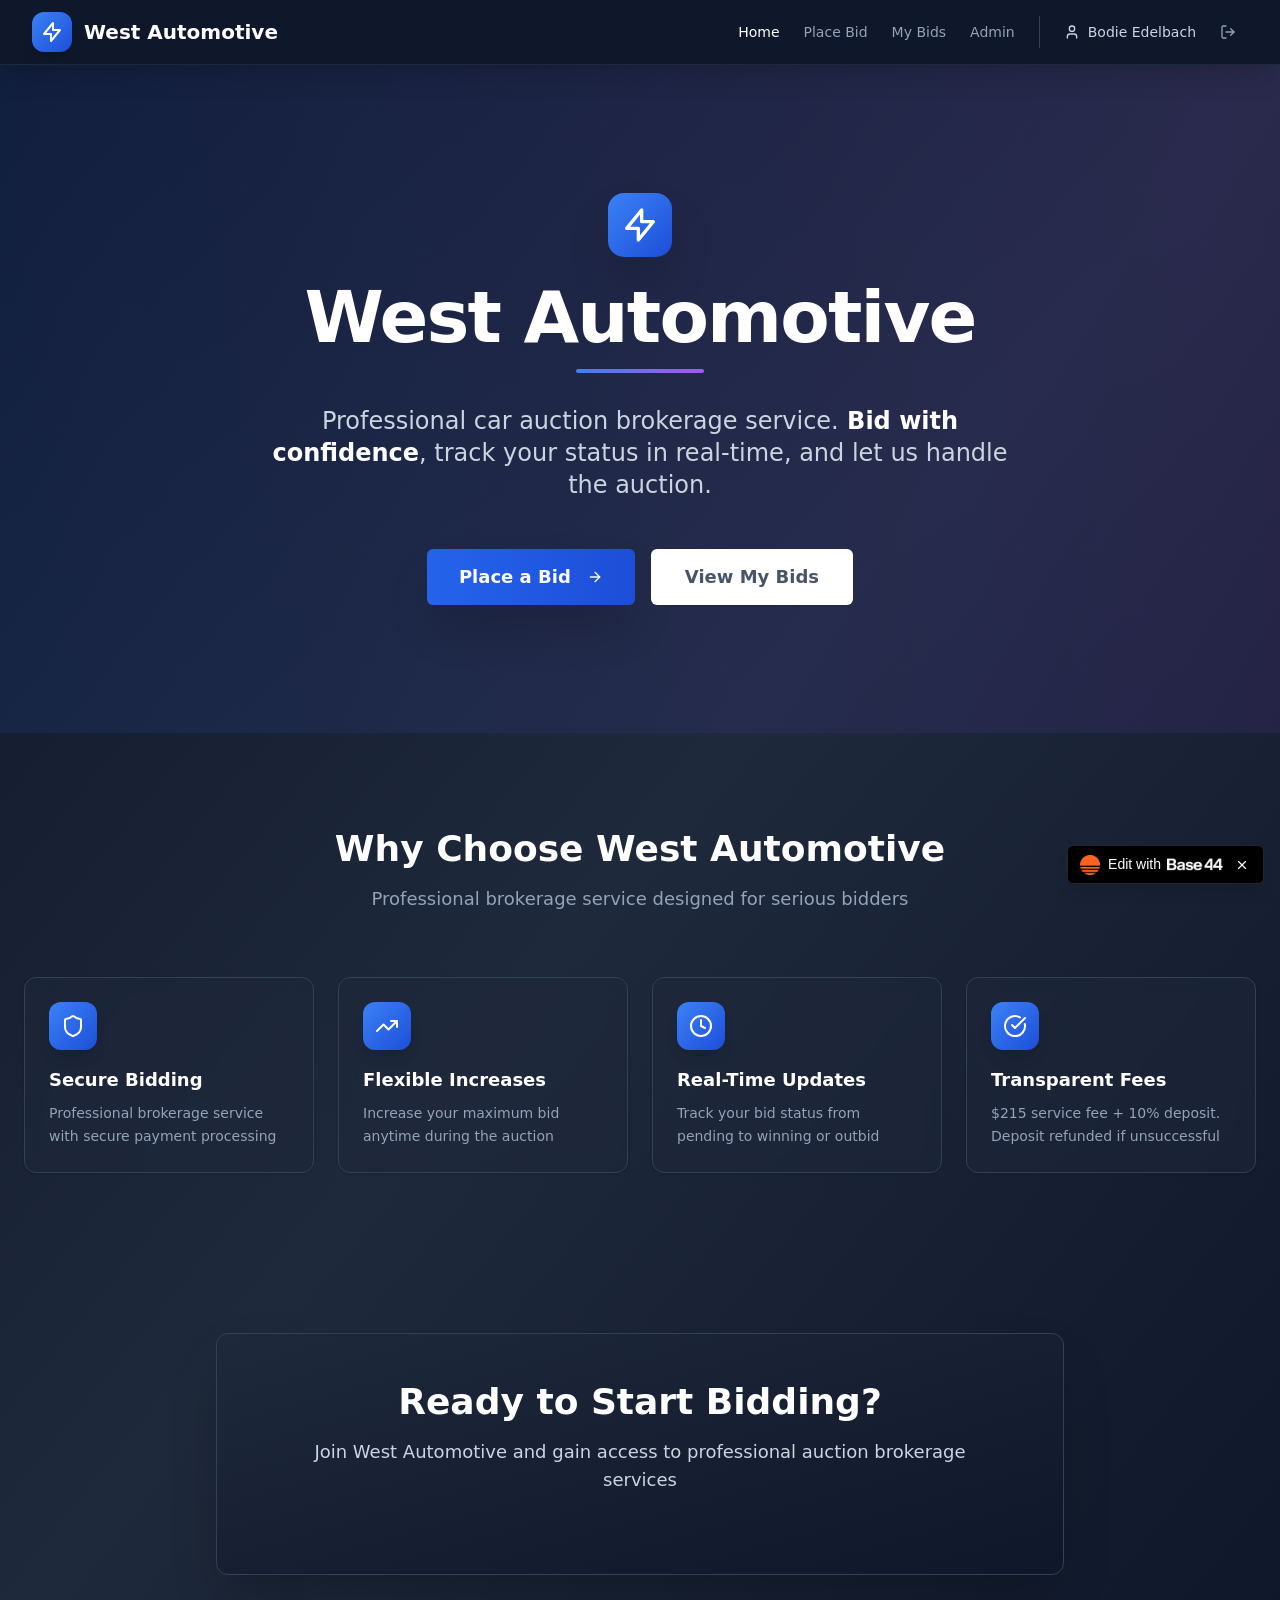
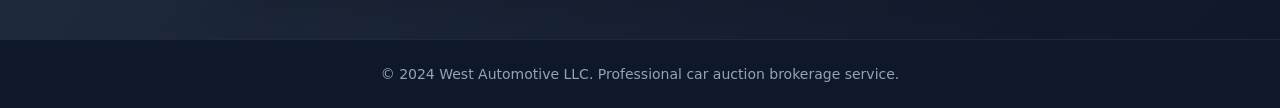
<file: West Automotive (11_21_2025 1：05：06 PM).html>
<!DOCTYPE html> <html lang=en><!--
 Page saved with SingleFile 
 url: https://west-automotive-02e83ab9.base44.app/home 
 saved date: Fri Nov 21 2025 13:05:06 GMT-0700 (Mountain Standard Time)
--><meta charset=utf-8>
<meta content="width=device-width, initial-scale=1.0" name=viewport>
<title>
 West Automotive
 </title>
<style>*,:before,:after{--tw-border-spacing-x:0;--tw-border-spacing-y:0;--tw-translate-x:0;--tw-translate-y:0;--tw-rotate:0;--tw-skew-x:0;--tw-skew-y:0;--tw-scale-x:1;--tw-scale-y:1;--tw-pan-x: ;--tw-pan-y: ;--tw-pinch-zoom: ;--tw-scroll-snap-strictness:proximity;--tw-gradient-from-position: ;--tw-gradient-via-position: ;--tw-gradient-to-position: ;--tw-ordinal: ;--tw-slashed-zero: ;--tw-numeric-figure: ;--tw-numeric-spacing: ;--tw-numeric-fraction: ;--tw-ring-inset: ;--tw-ring-offset-width:0px;--tw-ring-offset-color:#fff;--tw-ring-color:rgb(59 130 246/.5);--tw-ring-offset-shadow:0 0#0000;--tw-ring-shadow:0 0#0000;--tw-shadow:0 0#0000;--tw-shadow-colored:0 0#0000;--tw-blur: ;--tw-brightness: ;--tw-contrast: ;--tw-grayscale: ;--tw-hue-rotate: ;--tw-invert: ;--tw-saturate: ;--tw-sepia: ;--tw-drop-shadow: ;--tw-backdrop-blur: ;--tw-backdrop-brightness: ;--tw-backdrop-contrast: ;--tw-backdrop-grayscale: ;--tw-backdrop-hue-rotate: ;--tw-backdrop-invert: ;--tw-backdrop-opacity: ;--tw-backdrop-saturate: ;--tw-backdrop-sepia: ;--tw-contain-size: ;--tw-contain-layout: ;--tw-contain-paint: ;--tw-contain-style: }::backdrop{--tw-border-spacing-x:0;--tw-border-spacing-y:0;--tw-translate-x:0;--tw-translate-y:0;--tw-rotate:0;--tw-skew-x:0;--tw-skew-y:0;--tw-scale-x:1;--tw-scale-y:1;--tw-pan-x: ;--tw-pan-y: ;--tw-pinch-zoom: ;--tw-scroll-snap-strictness:proximity;--tw-gradient-from-position: ;--tw-gradient-via-position: ;--tw-gradient-to-position: ;--tw-ordinal: ;--tw-slashed-zero: ;--tw-numeric-figure: ;--tw-numeric-spacing: ;--tw-numeric-fraction: ;--tw-ring-inset: ;--tw-ring-offset-width:0px;--tw-ring-offset-color:#fff;--tw-ring-color:rgb(59 130 246/.5);--tw-ring-offset-shadow:0 0#0000;--tw-ring-shadow:0 0#0000;--tw-shadow:0 0#0000;--tw-shadow-colored:0 0#0000;--tw-blur: ;--tw-brightness: ;--tw-contrast: ;--tw-grayscale: ;--tw-hue-rotate: ;--tw-invert: ;--tw-saturate: ;--tw-sepia: ;--tw-drop-shadow: ;--tw-backdrop-blur: ;--tw-backdrop-brightness: ;--tw-backdrop-contrast: ;--tw-backdrop-grayscale: ;--tw-backdrop-hue-rotate: ;--tw-backdrop-invert: ;--tw-backdrop-opacity: ;--tw-backdrop-saturate: ;--tw-backdrop-sepia: ;--tw-contain-size: ;--tw-contain-layout: ;--tw-contain-paint: ;--tw-contain-style: }*,:before,:after{box-sizing:border-box;border-width:0;border-style:solid}:before,:after{--tw-content:""}html{line-height:1.5;-webkit-text-size-adjust:100%;-moz-tab-size:4;-o-tab-size:4;tab-size:4;font-family:ui-sans-serif,system-ui,sans-serif,"Apple Color Emoji","Segoe UI Emoji",Segoe UI Symbol,"Noto Color Emoji";font-feature-settings:normal;font-variation-settings:normal;-webkit-tap-highlight-color:transparent}body{margin:0;line-height:inherit}a{color:inherit;text-decoration:inherit}button{font-family:inherit;font-feature-settings:inherit;font-variation-settings:inherit;font-size:100%;font-weight:inherit;line-height:inherit;letter-spacing:inherit;margin:0;padding:0}button{text-transform:none}button{-webkit-appearance:button;background-color:transparent;background-image:none}::-webkit-inner-spin-button,::-webkit-outer-spin-button{height:auto}::-webkit-search-decoration{-webkit-appearance:none}::-webkit-file-upload-button{-webkit-appearance:button;font:inherit}h1,h2,h3,p{margin:0}input::-moz-placeholder,textarea::-moz-placeholder{opacity:1;color:#9ca3af}input::placeholder,textarea::placeholder{opacity:1;color:#9ca3af}button{cursor:pointer}img,svg{display:block;vertical-align:middle}img{max-width:100%;height:auto}:root{--background:0 0% 100%;--foreground:0 0% 3.9%;--card:0 0% 100%;--card-foreground:0 0% 3.9%;--popover:0 0% 100%;--popover-foreground:0 0% 3.9%;--primary:0 0% 9%;--primary-foreground:0 0% 98%;--secondary:0 0% 96.1%;--secondary-foreground:0 0% 9%;--muted:0 0% 96.1%;--muted-foreground:0 0% 45.1%;--accent:0 0% 96.1%;--accent-foreground:0 0% 9%;--destructive:0 84.2% 60.2%;--destructive-foreground:0 0% 98%;--border:0 0% 89.8%;--input:0 0% 89.8%;--ring:0 0% 3.9%;--chart-1:12 76% 61%;--chart-2:173 58% 39%;--chart-3:197 37% 24%;--chart-4:43 74% 66%;--chart-5:27 87% 67%;--radius:.5rem;--sidebar-background:0 0% 98%;--sidebar-foreground:240 5.3% 26.1%;--sidebar-primary:240 5.9% 10%;--sidebar-primary-foreground:0 0% 98%;--sidebar-accent:240 4.8% 95.9%;--sidebar-accent-foreground:240 5.9% 10%;--sidebar-border:220 13% 91%;--sidebar-ring:217.2 91.2% 59.8%}*{border-color:hsl(var(--border));outline-color:hsl(var(--ring)/.5)}body{background-color:hsl(var(--background));color:hsl(var(--foreground))}.fixed{position:fixed}.absolute{position:absolute}.relative{position:relative}.sticky{position:sticky}.inset-0{top:0;right:0;bottom:0;left:0}.top-0{top:0}.z-50{z-index:50}.z-\[100\]{z-index:100}.mx-auto{margin-left:auto;margin-right:auto}.mb-16{margin-bottom:4rem}.mb-2{margin-bottom:.5rem}.mb-4{margin-bottom:1rem}.mb-6{margin-bottom:1.5rem}.mb-8{margin-bottom:2rem}.ml-2{margin-left:.5rem}.inline-block{display:inline-block}.flex{display:flex}.inline-flex{display:inline-flex}.grid{display:grid}.hidden{display:none}.h-1{height:.25rem}.h-10{height:2.5rem}.h-12{height:3rem}.h-14{height:3.5rem}.h-16{height:4rem}.h-4{height:1rem}.h-6{height:1.5rem}.h-8{height:2rem}.max-h-screen{max-height:100vh}.min-h-screen{min-height:100vh}.w-10{width:2.5rem}.w-12{width:3rem}.w-16{width:4rem}.w-32{width:8rem}.w-4{width:1rem}.w-6{width:1.5rem}.w-full{width:100%}.max-w-2xl{max-width:42rem}.max-w-3xl{max-width:48rem}.max-w-4xl{max-width:56rem}.max-w-7xl{max-width:80rem}.flex-1{flex:1 1 0%}@keyframes pulse{50%{opacity:.5}}@keyframes spin{to{transform:rotate(360deg)}}.flex-col{flex-direction:column}.flex-col-reverse{flex-direction:column-reverse}.items-center{align-items:center}.justify-center{justify-content:center}.justify-between{justify-content:space-between}.gap-2{gap:.5rem}.gap-4{gap:1rem}.gap-6{gap:1.5rem}.space-x-2>:not([hidden])~:not([hidden]){--tw-space-x-reverse:0;margin-right:calc(.5rem*var(--tw-space-x-reverse));margin-left:calc(.5rem*calc(1 - var(--tw-space-x-reverse)))}.space-x-3>:not([hidden])~:not([hidden]){--tw-space-x-reverse:0;margin-right:calc(.75rem*var(--tw-space-x-reverse));margin-left:calc(.75rem*calc(1 - var(--tw-space-x-reverse)))}.space-x-6>:not([hidden])~:not([hidden]){--tw-space-x-reverse:0;margin-right:calc(1.5rem*var(--tw-space-x-reverse));margin-left:calc(1.5rem*calc(1 - var(--tw-space-x-reverse)))}.space-y-8>:not([hidden])~:not([hidden]){--tw-space-y-reverse:0;margin-top:calc(2rem*calc(1 - var(--tw-space-y-reverse)));margin-bottom:calc(2rem*var(--tw-space-y-reverse))}.overflow-hidden{overflow:hidden}.whitespace-nowrap{white-space:nowrap}.rounded-2xl{border-radius:1rem}.rounded-full{border-radius:9999px}.rounded-md{border-radius:calc(var(--radius) - 2px)}.rounded-xl{border-radius:.75rem}.border{border-width:1px}.border-2{border-width:2px}.border-b{border-bottom-width:1px}.border-l{border-left-width:1px}.border-t{border-top-width:1px}.border-slate-700{--tw-border-opacity:1;border-color:rgb(51 65 85/var(--tw-border-opacity,1))}.border-slate-800{--tw-border-opacity:1;border-color:rgb(30 41 59/var(--tw-border-opacity,1))}.border-white\/20{border-color:#fff3}.bg-background{background-color:hsl(var(--background))}.bg-slate-800\/50{background-color:#1e293b80}.bg-slate-900{--tw-bg-opacity:1;background-color:rgb(15 23 42/var(--tw-bg-opacity,1))}.bg-\[url\(\'data\:image\/svg\+xml\;base64\,PHN2ZyB3aWR0aD0iNjAiIGhlaWdodD0iNjAiIHhtbG5zPSJodHRwOi8vd3d3LnczLm9yZy8yMDAwL3N2ZyI\+PGRlZnM\+PHBhdHRlcm4gaWQ9ImdyaWQiIHdpZHRoPSI2MCIgaGVpZ2h0PSI2MCIgcGF0dGVyblVuaXRzPSJ1c2VyU3BhY2VPblVzZSI\+PHBhdGggZD0iTSAxMCAwIEwgMCAwIDAgMTAiIGZpbGw9Im5vbmUiIHN0cm9rZT0id2hpdGUiIHN0cm9rZS1vcGFjaXR5PSIwLjAzIiBzdHJva2Utd2lkdGg9IjEiLz48L3BhdHRlcm4\+PC9kZWZzPjxyZWN0IHdpZHRoPSIxMDAlIiBoZWlnaHQ9IjEwMCUiIGZpbGw9InVybCgjZ3JpZCkiLz48L3N2Zz4\=\'\)\]{background-image:url([data-uri])}.bg-gradient-to-br{background-image:linear-gradient(to bottom right,var(--tw-gradient-stops))}.bg-gradient-to-r{background-image:linear-gradient(to right,var(--tw-gradient-stops))}.from-blue-500{--tw-gradient-from:#3b82f6 var(--tw-gradient-from-position);--tw-gradient-to:rgb(59 130 246/0) var(--tw-gradient-to-position);--tw-gradient-stops:var(--tw-gradient-from),var(--tw-gradient-to)}.from-blue-600{--tw-gradient-from:#2563eb var(--tw-gradient-from-position);--tw-gradient-to:rgb(37 99 235/0) var(--tw-gradient-to-position);--tw-gradient-stops:var(--tw-gradient-from),var(--tw-gradient-to)}.from-blue-600\/10{--tw-gradient-from:rgb(37 99 235/.1) var(--tw-gradient-from-position);--tw-gradient-to:rgb(37 99 235/0) var(--tw-gradient-to-position);--tw-gradient-stops:var(--tw-gradient-from),var(--tw-gradient-to)}.from-slate-800{--tw-gradient-from:#1e293b var(--tw-gradient-from-position);--tw-gradient-to:rgb(30 41 59/0) var(--tw-gradient-to-position);--tw-gradient-stops:var(--tw-gradient-from),var(--tw-gradient-to)}.from-slate-900{--tw-gradient-from:#0f172a var(--tw-gradient-from-position);--tw-gradient-to:rgb(15 23 42/0) var(--tw-gradient-to-position);--tw-gradient-stops:var(--tw-gradient-from),var(--tw-gradient-to)}.via-slate-800{--tw-gradient-to:rgb(30 41 59/0) var(--tw-gradient-to-position);--tw-gradient-stops:var(--tw-gradient-from),#1e293b var(--tw-gradient-via-position),var(--tw-gradient-to)}.to-blue-700{--tw-gradient-to:#1d4ed8 var(--tw-gradient-to-position)}.to-purple-500{--tw-gradient-to:#a855f7 var(--tw-gradient-to-position)}.to-purple-600\/10{--tw-gradient-to:rgb(147 51 234/.1) var(--tw-gradient-to-position)}.to-slate-900{--tw-gradient-to:#0f172a var(--tw-gradient-to-position)}.p-4{padding:1rem}.p-6{padding:1.5rem}.px-3{padding-left:.75rem;padding-right:.75rem}.px-4{padding-left:1rem;padding-right:1rem}.px-6{padding-left:1.5rem;padding-right:1.5rem}.px-8{padding-left:2rem;padding-right:2rem}.py-12{padding-top:3rem;padding-bottom:3rem}.py-16{padding-top:4rem;padding-bottom:4rem}.py-24{padding-top:6rem;padding-bottom:6rem}.py-6{padding-top:1.5rem;padding-bottom:1.5rem}.pl-6{padding-left:1.5rem}.pt-4{padding-top:1rem}.pt-6{padding-top:1.5rem}.text-center{text-align:center}.text-3xl{font-size:1.875rem;line-height:2.25rem}.text-5xl{font-size:3rem;line-height:1}.text-lg{font-size:1.125rem;line-height:1.75rem}.text-sm{font-size:.875rem;line-height:1.25rem}.text-xl{font-size:1.25rem;line-height:1.75rem}.text-xs{font-size:.75rem;line-height:1rem}.font-black{font-weight:900}.font-bold{font-weight:700}.font-medium{font-weight:500}.font-semibold{font-weight:600}.leading-relaxed{line-height:1.625}.tracking-tight{letter-spacing:-.025em}.text-card-foreground{color:hsl(var(--card-foreground))}.text-primary-foreground{color:hsl(var(--primary-foreground))}.text-slate-300{--tw-text-opacity:1;color:rgb(203 213 225/var(--tw-text-opacity,1))}.text-slate-400{--tw-text-opacity:1;color:rgb(148 163 184/var(--tw-text-opacity,1))}.text-slate-600{--tw-text-opacity:1;color:rgb(71 85 105/var(--tw-text-opacity,1))}.text-white{--tw-text-opacity:1;color:rgb(255 255 255/var(--tw-text-opacity,1))}.opacity-40{opacity:.4}.shadow{--tw-shadow:0 1px 3px 0 rgb(0 0 0/.1),0 1px 2px -1px rgb(0 0 0/.1);--tw-shadow-colored:0 1px 3px 0 var(--tw-shadow-color),0 1px 2px -1px var(--tw-shadow-color);box-shadow:var(--tw-ring-offset-shadow,0 0#0000),var(--tw-ring-shadow,0 0#0000),var(--tw-shadow)}.shadow-2xl{--tw-shadow:0 25px 50px -12px rgb(0 0 0/.25);--tw-shadow-colored:0 25px 50px -12px var(--tw-shadow-color);box-shadow:var(--tw-ring-offset-shadow,0 0#0000),var(--tw-ring-shadow,0 0#0000),var(--tw-shadow)}.shadow-lg{--tw-shadow:0 10px 15px -3px rgb(0 0 0/.1),0 4px 6px -4px rgb(0 0 0/.1);--tw-shadow-colored:0 10px 15px -3px var(--tw-shadow-color),0 4px 6px -4px var(--tw-shadow-color);box-shadow:var(--tw-ring-offset-shadow,0 0#0000),var(--tw-ring-shadow,0 0#0000),var(--tw-shadow)}.shadow-sm{--tw-shadow:0 1px 2px 0 rgb(0 0 0/.05);--tw-shadow-colored:0 1px 2px 0 var(--tw-shadow-color);box-shadow:var(--tw-ring-offset-shadow,0 0#0000),var(--tw-ring-shadow,0 0#0000),var(--tw-shadow)}.shadow-xl{--tw-shadow:0 20px 25px -5px rgb(0 0 0/.1),0 8px 10px -6px rgb(0 0 0/.1);--tw-shadow-colored:0 20px 25px -5px var(--tw-shadow-color),0 8px 10px -6px var(--tw-shadow-color);box-shadow:var(--tw-ring-offset-shadow,0 0#0000),var(--tw-ring-shadow,0 0#0000),var(--tw-shadow)}.backdrop-blur{--tw-backdrop-blur:blur(8px);-webkit-backdrop-filter:var(--tw-backdrop-blur) var(--tw-backdrop-brightness) var(--tw-backdrop-contrast) var(--tw-backdrop-grayscale) var(--tw-backdrop-hue-rotate) var(--tw-backdrop-invert) var(--tw-backdrop-opacity) var(--tw-backdrop-saturate) var(--tw-backdrop-sepia);backdrop-filter:var(--tw-backdrop-blur) var(--tw-backdrop-brightness) var(--tw-backdrop-contrast) var(--tw-backdrop-grayscale) var(--tw-backdrop-hue-rotate) var(--tw-backdrop-invert) var(--tw-backdrop-opacity) var(--tw-backdrop-saturate) var(--tw-backdrop-sepia)}.transition-all{transition-property:all;transition-timing-function:cubic-bezier(.4,0,.2,1)}.transition-colors{transition-property:color,background-color,border-color,text-decoration-color,fill,stroke;transition-timing-function:cubic-bezier(.4,0,.2,1);transition-duration:.15s}.transition-shadow{transition-property:box-shadow;transition-timing-function:cubic-bezier(.4,0,.2,1);transition-duration:.15s}.duration-300{transition-duration:.3s}@keyframes enter{0%{opacity:var(--tw-enter-opacity,1);transform:translate3d(var(--tw-enter-translate-x,0),var(--tw-enter-translate-y,0),0) scale3d(var(--tw-enter-scale,1),var(--tw-enter-scale,1),var(--tw-enter-scale,1)) rotate(var(--tw-enter-rotate,0))}}@keyframes exit{to{opacity:var(--tw-exit-opacity,1);transform:translate3d(var(--tw-exit-translate-x,0),var(--tw-exit-translate-y,0),0) scale3d(var(--tw-exit-scale,1),var(--tw-exit-scale,1),var(--tw-exit-scale,1)) rotate(var(--tw-exit-rotate,0))}}.duration-300{animation-duration:.3s}.file\:border-0::file-selector-button{border-width:0px}.file\:bg-transparent::file-selector-button{background-color:transparent}.file\:text-sm::file-selector-button{font-size:.875rem;line-height:1.25rem}.file\:font-medium::file-selector-button{font-weight:500}.file\:text-foreground::file-selector-button{color:hsl(var(--foreground))}.placeholder\:text-muted-foreground::-moz-placeholder{color:hsl(var(--muted-foreground))}.placeholder\:text-muted-foreground::placeholder{color:hsl(var(--muted-foreground))}.after\:absolute:after{content:var(--tw-content);position:absolute}.after\:-inset-2:after{content:var(--tw-content);top:-.5rem;right:-.5rem;bottom:-.5rem;left:-.5rem}.after\:inset-y-0:after{content:var(--tw-content);top:0;bottom:0}.after\:left-1\/2:after{content:var(--tw-content);left:50%}.after\:w-1:after{content:var(--tw-content);width:.25rem}.after\:w-\[2px\]:after{content:var(--tw-content);width:2px}.after\:-translate-x-1\/2:after{content:var(--tw-content);--tw-translate-x:-50%;transform:translate(var(--tw-translate-x),var(--tw-translate-y)) rotate(var(--tw-rotate)) skew(var(--tw-skew-x)) skewY(var(--tw-skew-y)) scaleX(var(--tw-scale-x)) scaleY(var(--tw-scale-y))}.focus-within\:relative:focus-within{position:relative}.focus-within\:z-20:focus-within{z-index:20}.hover\:scale-105:hover{--tw-scale-x:1.05;--tw-scale-y:1.05;transform:translate(var(--tw-translate-x),var(--tw-translate-y)) rotate(var(--tw-rotate)) skew(var(--tw-skew-x)) skewY(var(--tw-skew-y)) scaleX(var(--tw-scale-x)) scaleY(var(--tw-scale-y))}.hover\:border-slate-300:hover{--tw-border-opacity:1;border-color:rgb(203 213 225/var(--tw-border-opacity,1))}.hover\:bg-accent:hover{background-color:hsl(var(--accent))}.hover\:bg-blue-200:hover{--tw-bg-opacity:1;background-color:rgb(191 219 254/var(--tw-bg-opacity,1))}.hover\:bg-destructive\/80:hover{background-color:hsl(var(--destructive)/.8)}.hover\:bg-destructive\/90:hover{background-color:hsl(var(--destructive)/.9)}.hover\:bg-muted:hover{background-color:hsl(var(--muted))}.hover\:bg-muted\/50:hover{background-color:hsl(var(--muted)/.5)}.hover\:bg-primary:hover{background-color:hsl(var(--primary))}.hover\:bg-primary\/80:hover{background-color:hsl(var(--primary)/.8)}.hover\:bg-primary\/90:hover{background-color:hsl(var(--primary)/.9)}.hover\:bg-red-50:hover{--tw-bg-opacity:1;background-color:rgb(254 242 242/var(--tw-bg-opacity,1))}.hover\:bg-secondary:hover{background-color:hsl(var(--secondary))}.hover\:bg-secondary\/80:hover{background-color:hsl(var(--secondary)/.8)}.hover\:bg-sidebar-accent:hover{background-color:hsl(var(--sidebar-accent))}.hover\:bg-slate-50:hover{--tw-bg-opacity:1;background-color:rgb(248 250 252/var(--tw-bg-opacity,1))}.hover\:bg-slate-800:hover{--tw-bg-opacity:1;background-color:rgb(30 41 59/var(--tw-bg-opacity,1))}.hover\:bg-white\/10:hover{background-color:#ffffff1a}.hover\:from-blue-700:hover{--tw-gradient-from:#1d4ed8 var(--tw-gradient-from-position);--tw-gradient-to:rgb(29 78 216/0) var(--tw-gradient-to-position);--tw-gradient-stops:var(--tw-gradient-from),var(--tw-gradient-to)}.hover\:to-blue-800:hover{--tw-gradient-to:#1e40af var(--tw-gradient-to-position)}.hover\:text-accent-foreground:hover{color:hsl(var(--accent-foreground))}.hover\:text-foreground:hover{color:hsl(var(--foreground))}.hover\:text-muted-foreground:hover{color:hsl(var(--muted-foreground))}.hover\:text-primary-foreground:hover{color:hsl(var(--primary-foreground))}.hover\:text-red-700:hover{--tw-text-opacity:1;color:rgb(185 28 28/var(--tw-text-opacity,1))}.hover\:text-sidebar-accent-foreground:hover{color:hsl(var(--sidebar-accent-foreground))}.hover\:text-slate-600:hover{--tw-text-opacity:1;color:rgb(71 85 105/var(--tw-text-opacity,1))}.hover\:text-slate-700:hover{--tw-text-opacity:1;color:rgb(51 65 85/var(--tw-text-opacity,1))}.hover\:text-slate-900:hover{--tw-text-opacity:1;color:rgb(15 23 42/var(--tw-text-opacity,1))}.hover\:text-white:hover{--tw-text-opacity:1;color:rgb(255 255 255/var(--tw-text-opacity,1))}.hover\:underline:hover{text-decoration-line:underline}.hover\:opacity-100:hover{opacity:1}.hover\:shadow-\[0_0_0_1px_hsl\(var\(--sidebar-accent\)\)\]:hover{--tw-shadow:0 0 0 1px hsl(var(--sidebar-accent));--tw-shadow-colored:0 0 0 1px var(--tw-shadow-color);box-shadow:var(--tw-ring-offset-shadow,0 0#0000),var(--tw-ring-shadow,0 0#0000),var(--tw-shadow)}.hover\:shadow-lg:hover{--tw-shadow:0 10px 15px -3px rgb(0 0 0/.1),0 4px 6px -4px rgb(0 0 0/.1);--tw-shadow-colored:0 10px 15px -3px var(--tw-shadow-color),0 4px 6px -4px var(--tw-shadow-color);box-shadow:var(--tw-ring-offset-shadow,0 0#0000),var(--tw-ring-shadow,0 0#0000),var(--tw-shadow)}.hover\:after\:bg-sidebar-border:hover:after{content:var(--tw-content);background-color:hsl(var(--sidebar-border))}.focus\:border-blue-500:focus{--tw-border-opacity:1;border-color:rgb(59 130 246/var(--tw-border-opacity,1))}.focus\:bg-accent:focus{background-color:hsl(var(--accent))}.focus\:bg-primary:focus{background-color:hsl(var(--primary))}.focus\:text-accent-foreground:focus{color:hsl(var(--accent-foreground))}.focus\:text-primary-foreground:focus{color:hsl(var(--primary-foreground))}.focus\:opacity-100:focus{opacity:1}.focus\:outline-none:focus{outline:2px solid transparent;outline-offset:2px}.focus\:ring-1:focus{--tw-ring-offset-shadow:var(--tw-ring-inset)0 0 0 var(--tw-ring-offset-width) var(--tw-ring-offset-color);--tw-ring-shadow:var(--tw-ring-inset)0 0 0 calc(1px + var(--tw-ring-offset-width)) var(--tw-ring-color);box-shadow:var(--tw-ring-offset-shadow),var(--tw-ring-shadow),var(--tw-shadow,0 0#0000)}.focus\:ring-2:focus{--tw-ring-offset-shadow:var(--tw-ring-inset)0 0 0 var(--tw-ring-offset-width) var(--tw-ring-offset-color);--tw-ring-shadow:var(--tw-ring-inset)0 0 0 calc(2px + var(--tw-ring-offset-width)) var(--tw-ring-color);box-shadow:var(--tw-ring-offset-shadow),var(--tw-ring-shadow),var(--tw-shadow,0 0#0000)}.focus\:ring-blue-500:focus{--tw-ring-opacity:1;--tw-ring-color:rgb(59 130 246/var(--tw-ring-opacity,1))}.focus\:ring-ring:focus{--tw-ring-color:hsl(var(--ring))}.focus\:ring-slate-500:focus{--tw-ring-opacity:1;--tw-ring-color:rgb(100 116 139/var(--tw-ring-opacity,1))}.focus\:ring-offset-2:focus{--tw-ring-offset-width:2px}.focus-visible\:outline-none:focus-visible{outline:2px solid transparent;outline-offset:2px}.focus-visible\:ring-1:focus-visible{--tw-ring-offset-shadow:var(--tw-ring-inset)0 0 0 var(--tw-ring-offset-width) var(--tw-ring-offset-color);--tw-ring-shadow:var(--tw-ring-inset)0 0 0 calc(1px + var(--tw-ring-offset-width)) var(--tw-ring-color);box-shadow:var(--tw-ring-offset-shadow),var(--tw-ring-shadow),var(--tw-shadow,0 0#0000)}.focus-visible\:ring-2:focus-visible{--tw-ring-offset-shadow:var(--tw-ring-inset)0 0 0 var(--tw-ring-offset-width) var(--tw-ring-offset-color);--tw-ring-shadow:var(--tw-ring-inset)0 0 0 calc(2px + var(--tw-ring-offset-width)) var(--tw-ring-color);box-shadow:var(--tw-ring-offset-shadow),var(--tw-ring-shadow),var(--tw-shadow,0 0#0000)}.focus-visible\:ring-ring:focus-visible{--tw-ring-color:hsl(var(--ring))}.focus-visible\:ring-sidebar-ring:focus-visible{--tw-ring-color:hsl(var(--sidebar-ring))}.focus-visible\:ring-offset-1:focus-visible{--tw-ring-offset-width:1px}.focus-visible\:ring-offset-2:focus-visible{--tw-ring-offset-width:2px}.focus-visible\:ring-offset-background:focus-visible{--tw-ring-offset-color:hsl(var(--background))}.active\:bg-sidebar-accent:active{background-color:hsl(var(--sidebar-accent))}.active\:text-sidebar-accent-foreground:active{color:hsl(var(--sidebar-accent-foreground))}.group\/menu-item:focus-within .group-focus-within\/menu-item\:opacity-100{opacity:1}.group\/menu-item:hover .group-hover\/menu-item\:opacity-100,.group:hover .group-hover\:opacity-100{opacity:1}.group:hover .group-hover\:shadow-blue-500\/50{--tw-shadow-color:rgb(59 130 246/.5);--tw-shadow:var(--tw-shadow-colored)}.group.destructive .group-\[\.destructive\]\:hover\:border-destructive\/30:hover{border-color:hsl(var(--destructive)/.3)}.group.destructive .group-\[\.destructive\]\:hover\:bg-destructive:hover{background-color:hsl(var(--destructive))}.group.destructive .group-\[\.destructive\]\:hover\:text-destructive-foreground:hover{color:hsl(var(--destructive-foreground))}.group.destructive .group-\[\.destructive\]\:hover\:text-red-50:hover{--tw-text-opacity:1;color:rgb(254 242 242/var(--tw-text-opacity,1))}.group.destructive .group-\[\.destructive\]\:focus\:ring-destructive:focus{--tw-ring-color:hsl(var(--destructive))}.group.destructive .group-\[\.destructive\]\:focus\:ring-red-400:focus{--tw-ring-opacity:1;--tw-ring-color:rgb(248 113 113/var(--tw-ring-opacity,1))}.group.destructive .group-\[\.destructive\]\:focus\:ring-offset-red-600:focus{--tw-ring-offset-color:#dc2626}.peer\/menu-button:hover~.peer-hover\/menu-button\:text-sidebar-accent-foreground{color:hsl(var(--sidebar-accent-foreground))}@keyframes accordion-up{0%{height:var(--radix-accordion-content-height)}to{height:0}}@keyframes accordion-down{0%{height:0}to{height:var(--radix-accordion-content-height)}}.data-\[panel-group-direction\=vertical\]\:after\:left-0[data-panel-group-direction=vertical]:after{content:var(--tw-content);left:0}.data-\[panel-group-direction\=vertical\]\:after\:h-1[data-panel-group-direction=vertical]:after{content:var(--tw-content);height:.25rem}.data-\[panel-group-direction\=vertical\]\:after\:w-full[data-panel-group-direction=vertical]:after{content:var(--tw-content);width:100%}.data-\[panel-group-direction\=vertical\]\:after\:-translate-y-1\/2[data-panel-group-direction=vertical]:after{content:var(--tw-content);--tw-translate-y:-50%;transform:translate(var(--tw-translate-x),var(--tw-translate-y)) rotate(var(--tw-rotate)) skew(var(--tw-skew-x)) skewY(var(--tw-skew-y)) scaleX(var(--tw-scale-x)) scaleY(var(--tw-scale-y))}.data-\[panel-group-direction\=vertical\]\:after\:translate-x-0[data-panel-group-direction=vertical]:after{content:var(--tw-content);--tw-translate-x:0px;transform:translate(var(--tw-translate-x),var(--tw-translate-y)) rotate(var(--tw-rotate)) skew(var(--tw-skew-x)) skewY(var(--tw-skew-y)) scaleX(var(--tw-scale-x)) scaleY(var(--tw-scale-y))}.data-\[state\=open\]\:hover\:bg-sidebar-accent:hover[data-state=open]{background-color:hsl(var(--sidebar-accent))}.data-\[state\=open\]\:hover\:text-sidebar-accent-foreground:hover[data-state=open]{color:hsl(var(--sidebar-accent-foreground))}.group[data-collapsible=offcanvas] .group-data-\[collapsible\=offcanvas\]\:after\:left-full:after{content:var(--tw-content);left:100%}.group[data-collapsible=offcanvas] .group-data-\[collapsible\=offcanvas\]\:hover\:bg-sidebar:hover{background-color:hsl(var(--sidebar-background))}@media (min-width:640px){.sm\:bottom-0{bottom:0}.sm\:right-0{right:0}.sm\:top-auto{top:auto}.sm\:block{display:block}.sm\:flex-row{flex-direction:row}.sm\:flex-col{flex-direction:column}.sm\:px-6{padding-left:1.5rem;padding-right:1.5rem}}@media (min-width:768px){.md\:flex{display:flex}.md\:hidden{display:none}.md\:max-w-\[420px\]{max-width:420px}.md\:grid-cols-2{grid-template-columns:repeat(2,minmax(0,1fr))}.md\:py-32{padding-top:8rem;padding-bottom:8rem}.md\:text-2xl{font-size:1.5rem;line-height:2rem}.md\:text-4xl{font-size:2.25rem;line-height:2.5rem}.md\:text-7xl{font-size:4.5rem;line-height:1}.after\:md\:hidden:after{content:var(--tw-content);display:none}}@media (min-width:1024px){.lg\:grid-cols-4{grid-template-columns:repeat(4,minmax(0,1fr))}.lg\:px-8{padding-left:2rem;padding-right:2rem}}.\[\&_svg\]\:pointer-events-none svg{pointer-events:none}.\[\&_svg\]\:size-4 svg{width:1rem;height:1rem}.\[\&_svg\]\:shrink-0 svg{flex-shrink:0}</style>
<style>@keyframes badge-spin{from{transform:rotate(0deg)}to{transform:rotate(360deg)}}</style><meta name=referrer content=no-referrer><link href="[data-uri]" rel=icon type=image/svg+xml><style>.sf-hidden{display:none!important}</style><link rel=canonical href=https://west-automotive-02e83ab9.base44.app/home><meta http-equiv=content-security-policy content="default-src 'none'; font-src 'self' data:; img-src 'self' data:; style-src 'unsafe-inline'; media-src 'self' data:; script-src 'unsafe-inline' data:; object-src 'self' data:; frame-src 'self' data:;"></head>
 <body>
 <div id=root><div class="min-h-screen flex flex-col"><nav class="bg-slate-900 border-b border-slate-800 shadow-xl sticky top-0 z-50"><div class="max-w-7xl mx-auto px-4 sm:px-6 lg:px-8"><div class="flex justify-between items-center h-16"><a class="flex items-center space-x-3 group" href=https://west-automotive-02e83ab9.base44.app/home><div class="w-10 h-10 rounded-xl bg-gradient-to-br from-blue-500 to-blue-700 flex items-center justify-center shadow-lg group-hover:shadow-blue-500/50 transition-shadow"><svg class="w-6 h-6 text-white" fill=none stroke=currentColor viewBox="0 0 24 24"><path stroke-linecap=round stroke-linejoin=round stroke-width=2 d="M13 10V3L4 14h7v7l9-11h-7z"></path></svg></div><span class="text-xl font-bold text-white hidden sm:block">West Automotive</span></a><div class="hidden md:flex items-center space-x-6"><a class="text-sm font-medium transition-colors text-white" href=https://west-automotive-02e83ab9.base44.app/home>Home</a><a class="text-sm font-medium transition-colors text-slate-400 hover:text-white" href=https://west-automotive-02e83ab9.base44.app/placebid>Place Bid</a><a class="text-sm font-medium transition-colors text-slate-400 hover:text-white" href=https://west-automotive-02e83ab9.base44.app/mybids>My Bids</a><a class="text-sm font-medium transition-colors text-slate-400 hover:text-white" href=https://west-automotive-02e83ab9.base44.app/admindashboard>Admin</a><div class="flex items-center space-x-3 pl-6 border-l border-slate-700"><div class="flex items-center space-x-2 text-slate-300"><svg xmlns=http://www.w3.org/2000/svg width=24 height=24 viewBox="0 0 24 24" fill=none stroke=currentColor stroke-width=2 stroke-linecap=round stroke-linejoin=round class="lucide lucide-user w-4 h-4"><path d="M19 21v-2a4 4 0 0 0-4-4H9a4 4 0 0 0-4 4v2"></path><circle cx=12 cy=7 r=4></circle></svg><span class=text-sm>Bodie Edelbach</span></div><button class="inline-flex items-center justify-center gap-2 whitespace-nowrap font-medium transition-colors focus-visible:outline-none focus-visible:ring-1 focus-visible:ring-ring disabled:pointer-events-none disabled:opacity-50 [&amp;_svg]:pointer-events-none [&amp;_svg]:size-4 [&amp;_svg]:shrink-0 h-8 rounded-md px-3 text-xs text-slate-400 hover:text-white hover:bg-slate-800"><svg xmlns=http://www.w3.org/2000/svg width=24 height=24 viewBox="0 0 24 24" fill=none stroke=currentColor stroke-width=2 stroke-linecap=round stroke-linejoin=round class="lucide lucide-log-out w-4 h-4"><path d="M9 21H5a2 2 0 0 1-2-2V5a2 2 0 0 1 2-2h4"></path><polyline points="16 17 21 12 16 7"></polyline><line x1=21 x2=9 y1=12 y2=12></line></svg></button></div></div><button class="md:hidden text-slate-400 hover:text-white sf-hidden"><svg xmlns=http://www.w3.org/2000/svg width=24 height=24 viewBox="0 0 24 24" fill=none stroke=currentColor stroke-width=2 stroke-linecap=round stroke-linejoin=round class="lucide lucide-menu w-6 h-6"><line x1=4 x2=20 y1=12 y2=12></line><line x1=4 x2=20 y1=6 y2=6></line><line x1=4 x2=20 y1=18 y2=18></line></svg></button></div></div></nav><main class=flex-1><div class="min-h-screen bg-gradient-to-br from-slate-900 via-slate-800 to-slate-900"><div class="relative overflow-hidden"><div class="absolute inset-0 bg-gradient-to-r from-blue-600/10 to-purple-600/10"></div><div class="absolute inset-0 bg-[url('[data-uri]')] opacity-40"></div><div class="relative max-w-7xl mx-auto px-6 py-24 md:py-32"><div class="text-center space-y-8"><div class=inline-block><div class="flex items-center justify-center space-x-3 mb-6"><div class="w-16 h-16 rounded-2xl bg-gradient-to-br from-blue-500 to-blue-700 flex items-center justify-center shadow-2xl"><svg class="w-10 h-10 text-white" fill=none stroke=currentColor viewBox="0 0 24 24"><path stroke-linecap=round stroke-linejoin=round stroke-width=2 d="M13 10V3L4 14h7v7l9-11h-7z"></path></svg></div></div><h1 class="text-5xl md:text-7xl font-black text-white mb-4 tracking-tight">West Automotive</h1><div class="h-1 w-32 bg-gradient-to-r from-blue-500 to-purple-500 mx-auto rounded-full"></div></div><p class="text-xl md:text-2xl text-slate-300 max-w-3xl mx-auto leading-relaxed">Professional car auction brokerage service.<span class="text-white font-semibold"> Bid with confidence</span>, track your status in real-time, and let us handle the auction.<div class="flex flex-col sm:flex-row gap-4 justify-center pt-4"><button class="inline-flex items-center justify-center gap-2 whitespace-nowrap transition-colors focus-visible:outline-none focus-visible:ring-1 focus-visible:ring-ring disabled:pointer-events-none disabled:opacity-50 [&amp;_svg]:pointer-events-none [&amp;_svg]:size-4 [&amp;_svg]:shrink-0 text-primary-foreground hover:bg-primary/90 rounded-md h-14 px-8 text-lg font-semibold bg-gradient-to-r from-blue-600 to-blue-700 hover:from-blue-700 hover:to-blue-800 shadow-2xl">Place a Bid<svg xmlns=http://www.w3.org/2000/svg width=24 height=24 viewBox="0 0 24 24" fill=none stroke=currentColor stroke-width=2 stroke-linecap=round stroke-linejoin=round class="lucide lucide-arrow-right ml-2 w-5 h-5"><path d="M5 12h14"></path><path d="m12 5 7 7-7 7"></path></svg></button><button class="bg-background text-slate-600 px-8 text-lg font-semibold rounded-md inline-flex items-center justify-center gap-2 whitespace-nowrap transition-colors focus-visible:outline-none focus-visible:ring-1 focus-visible:ring-ring disabled:pointer-events-none disabled:opacity-50 [&amp;_svg]:pointer-events-none [&amp;_svg]:size-4 [&amp;_svg]:shrink-0 shadow-sm hover:text-accent-foreground h-14 border-2 border-white/20 hover:bg-white/10">View My Bids</button></div></div></div></div><div class="max-w-7xl mx-auto px-6 py-24"><div class="text-center mb-16"><h2 class="text-3xl md:text-4xl font-bold text-white mb-4">Why Choose West Automotive</h2><p class="text-lg text-slate-400 max-w-2xl mx-auto">Professional brokerage service designed for serious bidders</p></div><div class="grid md:grid-cols-2 lg:grid-cols-4 gap-6"><div class="rounded-xl border text-card-foreground shadow border-slate-700 bg-slate-800/50 backdrop-blur hover:bg-slate-800 transition-all duration-300 hover:scale-105"><div class="p-6 pt-6"><div class="w-12 h-12 rounded-xl bg-gradient-to-br from-blue-500 to-blue-700 flex items-center justify-center mb-4 shadow-lg"><svg xmlns=http://www.w3.org/2000/svg width=24 height=24 viewBox="0 0 24 24" fill=none stroke=currentColor stroke-width=2 stroke-linecap=round stroke-linejoin=round class="lucide lucide-shield w-6 h-6 text-white"><path d="M20 13c0 5-3.5 7.5-7.66 8.95a1 1 0 0 1-.67-.01C7.5 20.5 4 18 4 13V6a1 1 0 0 1 1-1c2 0 4.5-1.2 6.24-2.72a1.17 1.17 0 0 1 1.52 0C14.51 3.81 17 5 19 5a1 1 0 0 1 1 1z"></path></svg></div><h3 class="text-lg font-bold text-white mb-2">Secure Bidding</h3><p class="text-slate-400 text-sm leading-relaxed">Professional brokerage service with secure payment processing</p></div></div><div class="rounded-xl border text-card-foreground shadow border-slate-700 bg-slate-800/50 backdrop-blur hover:bg-slate-800 transition-all duration-300 hover:scale-105"><div class="p-6 pt-6"><div class="w-12 h-12 rounded-xl bg-gradient-to-br from-blue-500 to-blue-700 flex items-center justify-center mb-4 shadow-lg"><svg xmlns=http://www.w3.org/2000/svg width=24 height=24 viewBox="0 0 24 24" fill=none stroke=currentColor stroke-width=2 stroke-linecap=round stroke-linejoin=round class="lucide lucide-trending-up w-6 h-6 text-white"><polyline points="22 7 13.5 15.5 8.5 10.5 2 17"></polyline><polyline points="16 7 22 7 22 13"></polyline></svg></div><h3 class="text-lg font-bold text-white mb-2">Flexible Increases</h3><p class="text-slate-400 text-sm leading-relaxed">Increase your maximum bid anytime during the auction</p></div></div><div class="rounded-xl border text-card-foreground shadow border-slate-700 bg-slate-800/50 backdrop-blur hover:bg-slate-800 transition-all duration-300 hover:scale-105"><div class="p-6 pt-6"><div class="w-12 h-12 rounded-xl bg-gradient-to-br from-blue-500 to-blue-700 flex items-center justify-center mb-4 shadow-lg"><svg xmlns=http://www.w3.org/2000/svg width=24 height=24 viewBox="0 0 24 24" fill=none stroke=currentColor stroke-width=2 stroke-linecap=round stroke-linejoin=round class="lucide lucide-clock w-6 h-6 text-white"><circle cx=12 cy=12 r=10></circle><polyline points="12 6 12 12 16 14"></polyline></svg></div><h3 class="text-lg font-bold text-white mb-2">Real-Time Updates</h3><p class="text-slate-400 text-sm leading-relaxed">Track your bid status from pending to winning or outbid</p></div></div><div class="rounded-xl border text-card-foreground shadow border-slate-700 bg-slate-800/50 backdrop-blur hover:bg-slate-800 transition-all duration-300 hover:scale-105"><div class="p-6 pt-6"><div class="w-12 h-12 rounded-xl bg-gradient-to-br from-blue-500 to-blue-700 flex items-center justify-center mb-4 shadow-lg"><svg xmlns=http://www.w3.org/2000/svg width=24 height=24 viewBox="0 0 24 24" fill=none stroke=currentColor stroke-width=2 stroke-linecap=round stroke-linejoin=round class="lucide lucide-circle-check-big w-6 h-6 text-white"><path d="M21.801 10A10 10 0 1 1 17 3.335"></path><path d="m9 11 3 3L22 4"></path></svg></div><h3 class="text-lg font-bold text-white mb-2">Transparent Fees</h3><p class="text-slate-400 text-sm leading-relaxed">$215 service fee + 10% deposit. Deposit refunded if unsuccessful</p></div></div></div></div><div class="max-w-4xl mx-auto px-6 py-16 text-center"><div class="rounded-xl border text-card-foreground border-slate-700 bg-gradient-to-br from-slate-800 to-slate-900 shadow-2xl"><div class="p-6 py-12"><h2 class="text-3xl md:text-4xl font-bold text-white mb-4">Ready to Start Bidding?</h2><p class="text-lg text-slate-300 mb-8 max-w-2xl mx-auto">Join West Automotive and gain access to professional auction brokerage services</p></div></div></div></div></main><footer class="bg-slate-900 border-t border-slate-800"><div class="max-w-7xl mx-auto px-4 sm:px-6 lg:px-8 py-6"><div class="text-center text-sm text-slate-400">© 2024 West Automotive LLC. Professional car auction brokerage service.</div></div></footer></div><div class="fixed top-0 z-[100] flex max-h-screen w-full flex-col-reverse p-4 sm:bottom-0 sm:right-0 sm:top-auto sm:flex-col md:max-w-[420px]"><div class="fixed top-0 z-[100] flex max-h-screen w-full flex-col-reverse p-4 sm:bottom-0 sm:right-0 sm:top-auto sm:flex-col md:max-w-[420px]"></div></div></div>
 
<div id=base44-edit-badge dir=ltr style='position:fixed;z-index:999999;bottom:16px;right:16px;display:flex;align-items:center;gap:8px;background-color:rgb(0,0,0);color:rgb(255,255,255);padding:8px 12px;border-radius:6px;box-shadow:rgba(0,0,0,0.1) 0px 10px 15px -3px,rgba(0,0,0,0.05) 0px 4px 6px -2px;cursor:pointer;transition:box-shadow 0.2s;border:1px solid rgb(38,38,38);font-family:-apple-system,BlinkMacSystemFont,"Segoe UI",Roboto,"Helvetica Neue",Arial,sans-serif;font-size:14px'>
 <img src="[data-uri]" alt=base44 style=width:20px;height:20px>
 <span style=white-space:nowrap;font-size:12px>
 <span id=badge-content>
 <div style=display:flex;align-items:center;gap:6px;justify-content:center;font-size:14px>
 <span>Edit with </span>
 <span style=margin-bottom:2px><img src="[data-uri]" alt=Base44 height=18 width=56></span>
 </div>
 </span>
 </span>
 <button id=badge-close aria-label="Close badge" style="padding:2px;margin-left:2px;border-radius:9999px;background:transparent;border:none;cursor:pointer;transition:background-color 0.2s;color:white;display:flex;align-items:center;justify-content:center">
 <svg xmlns=http://www.w3.org/2000/svg width=14 height=14 viewBox="0 0 24 24" fill=none stroke=currentColor stroke-width=2 stroke-linecap=round stroke-linejoin=round><line x1=18 y1=6 x2=6 y2=18></line><line x1=6 y1=6 x2=18 y2=18></line></svg>
 </button>
 </div>
</file>
